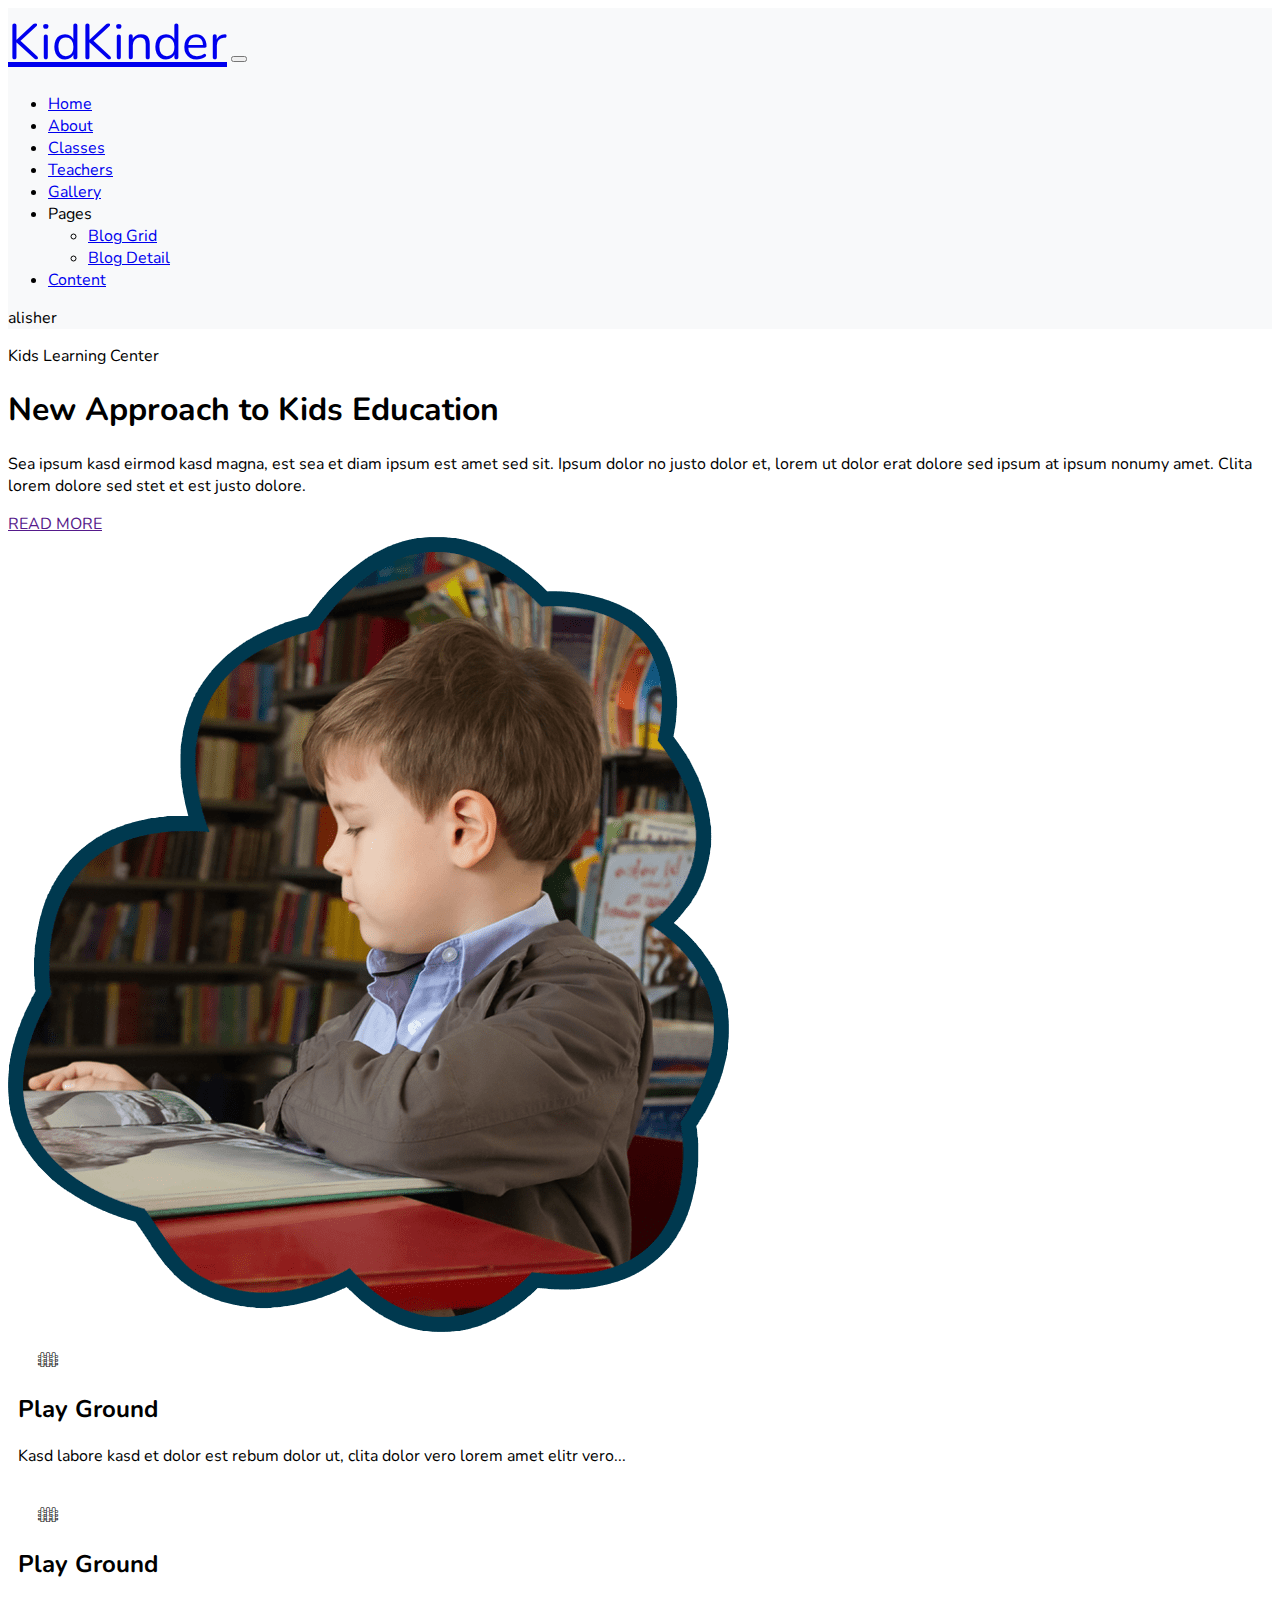
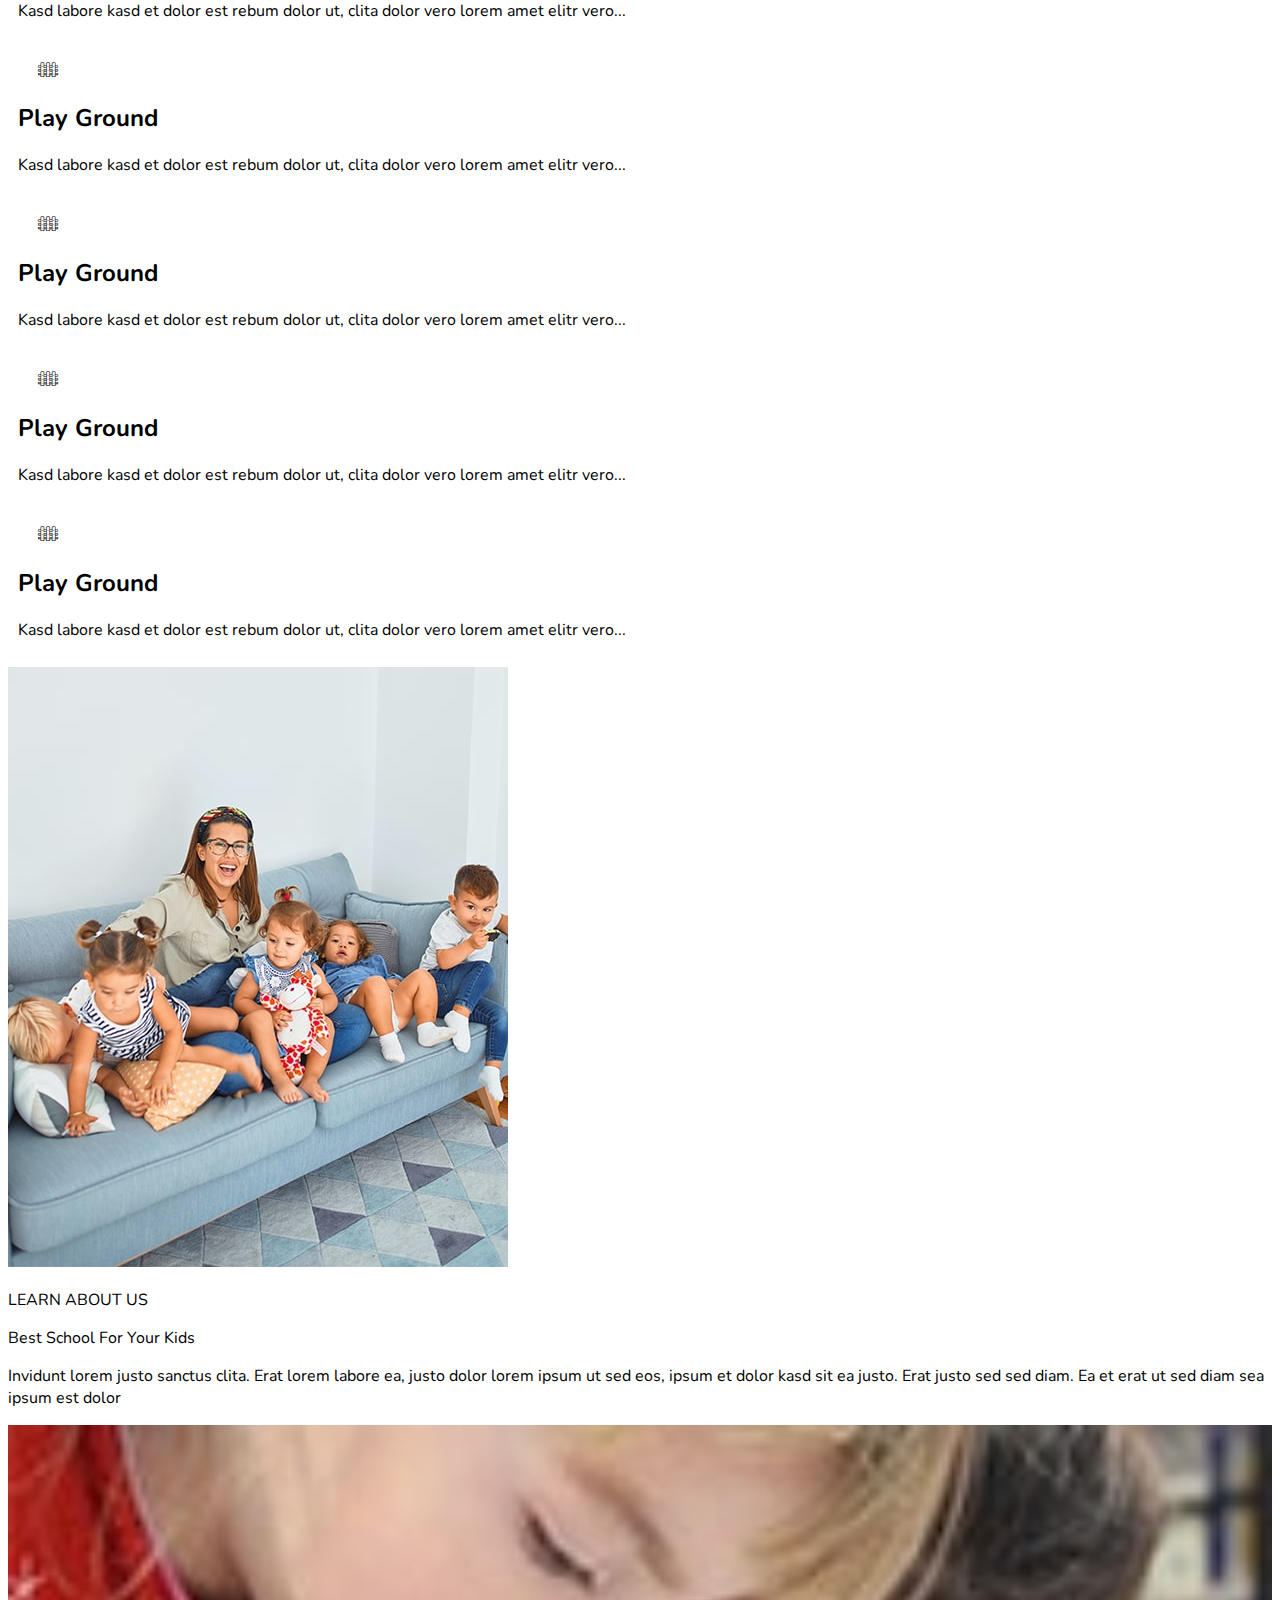
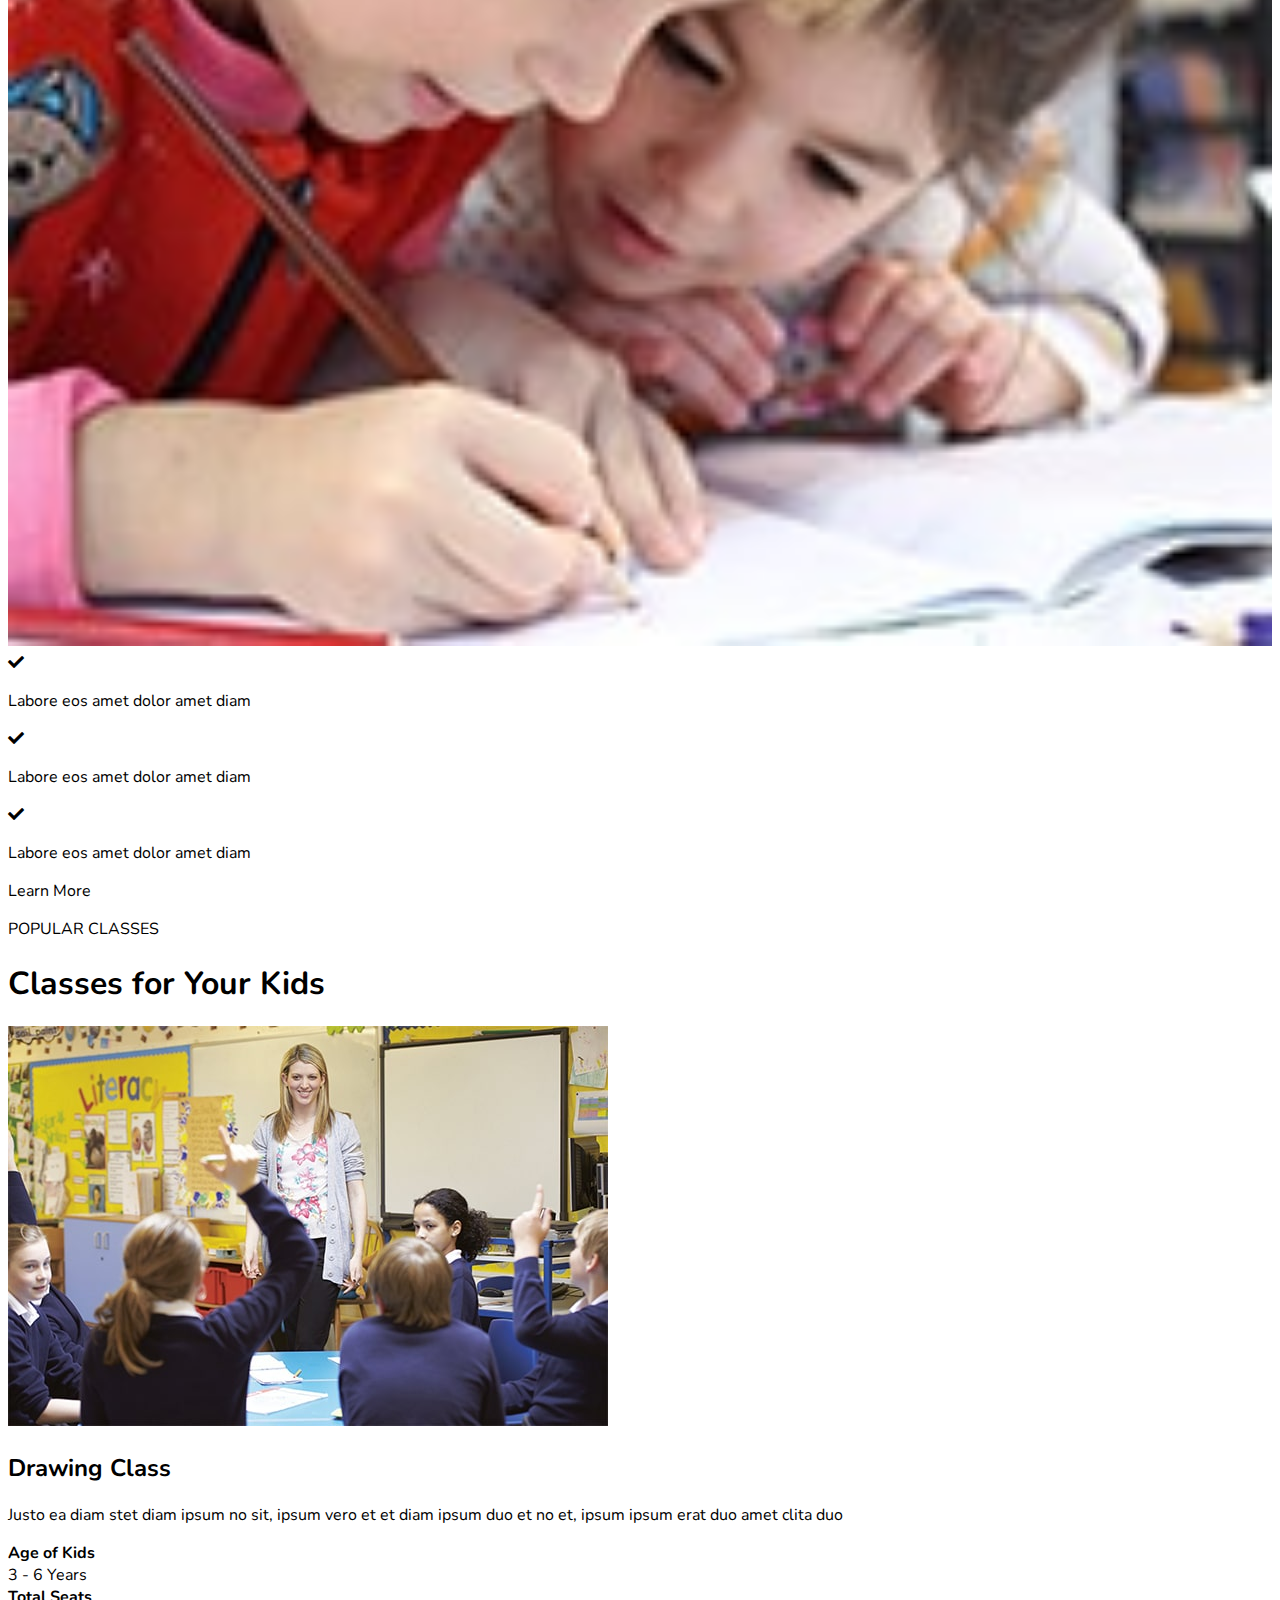
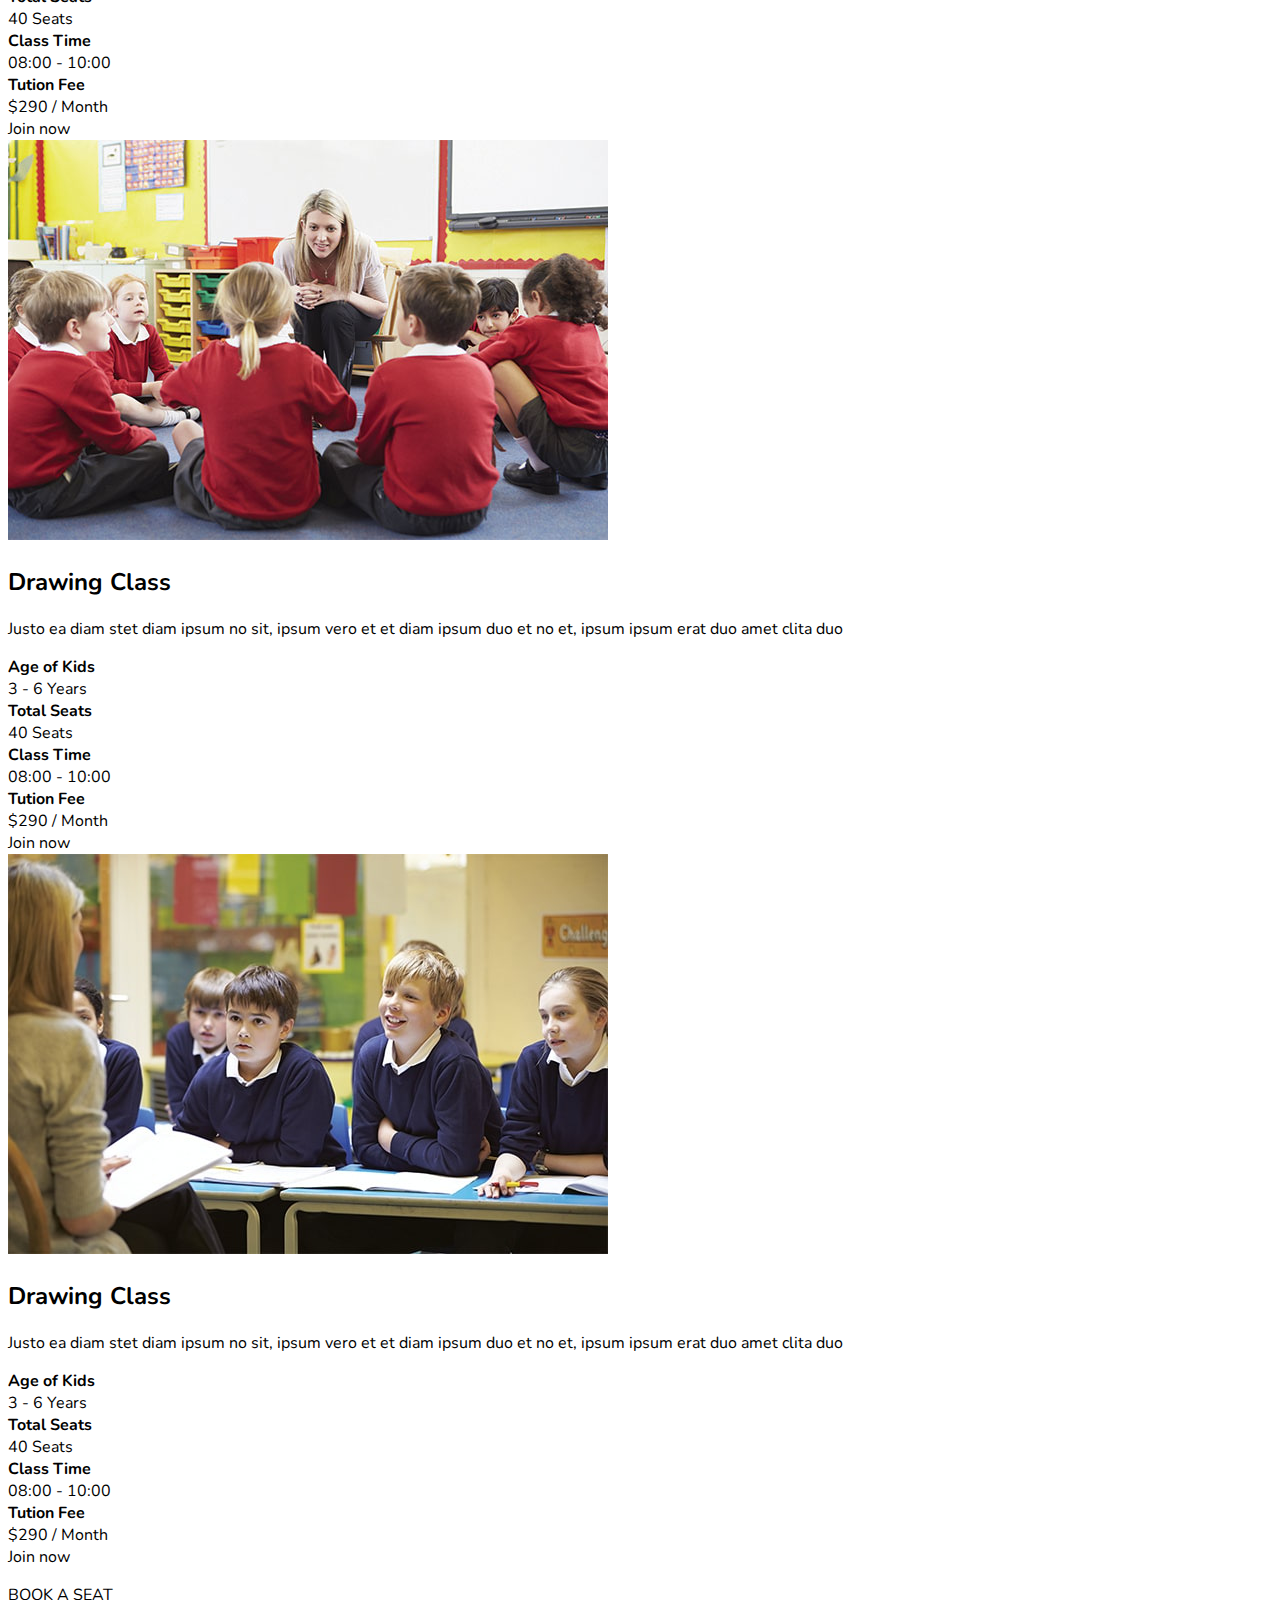
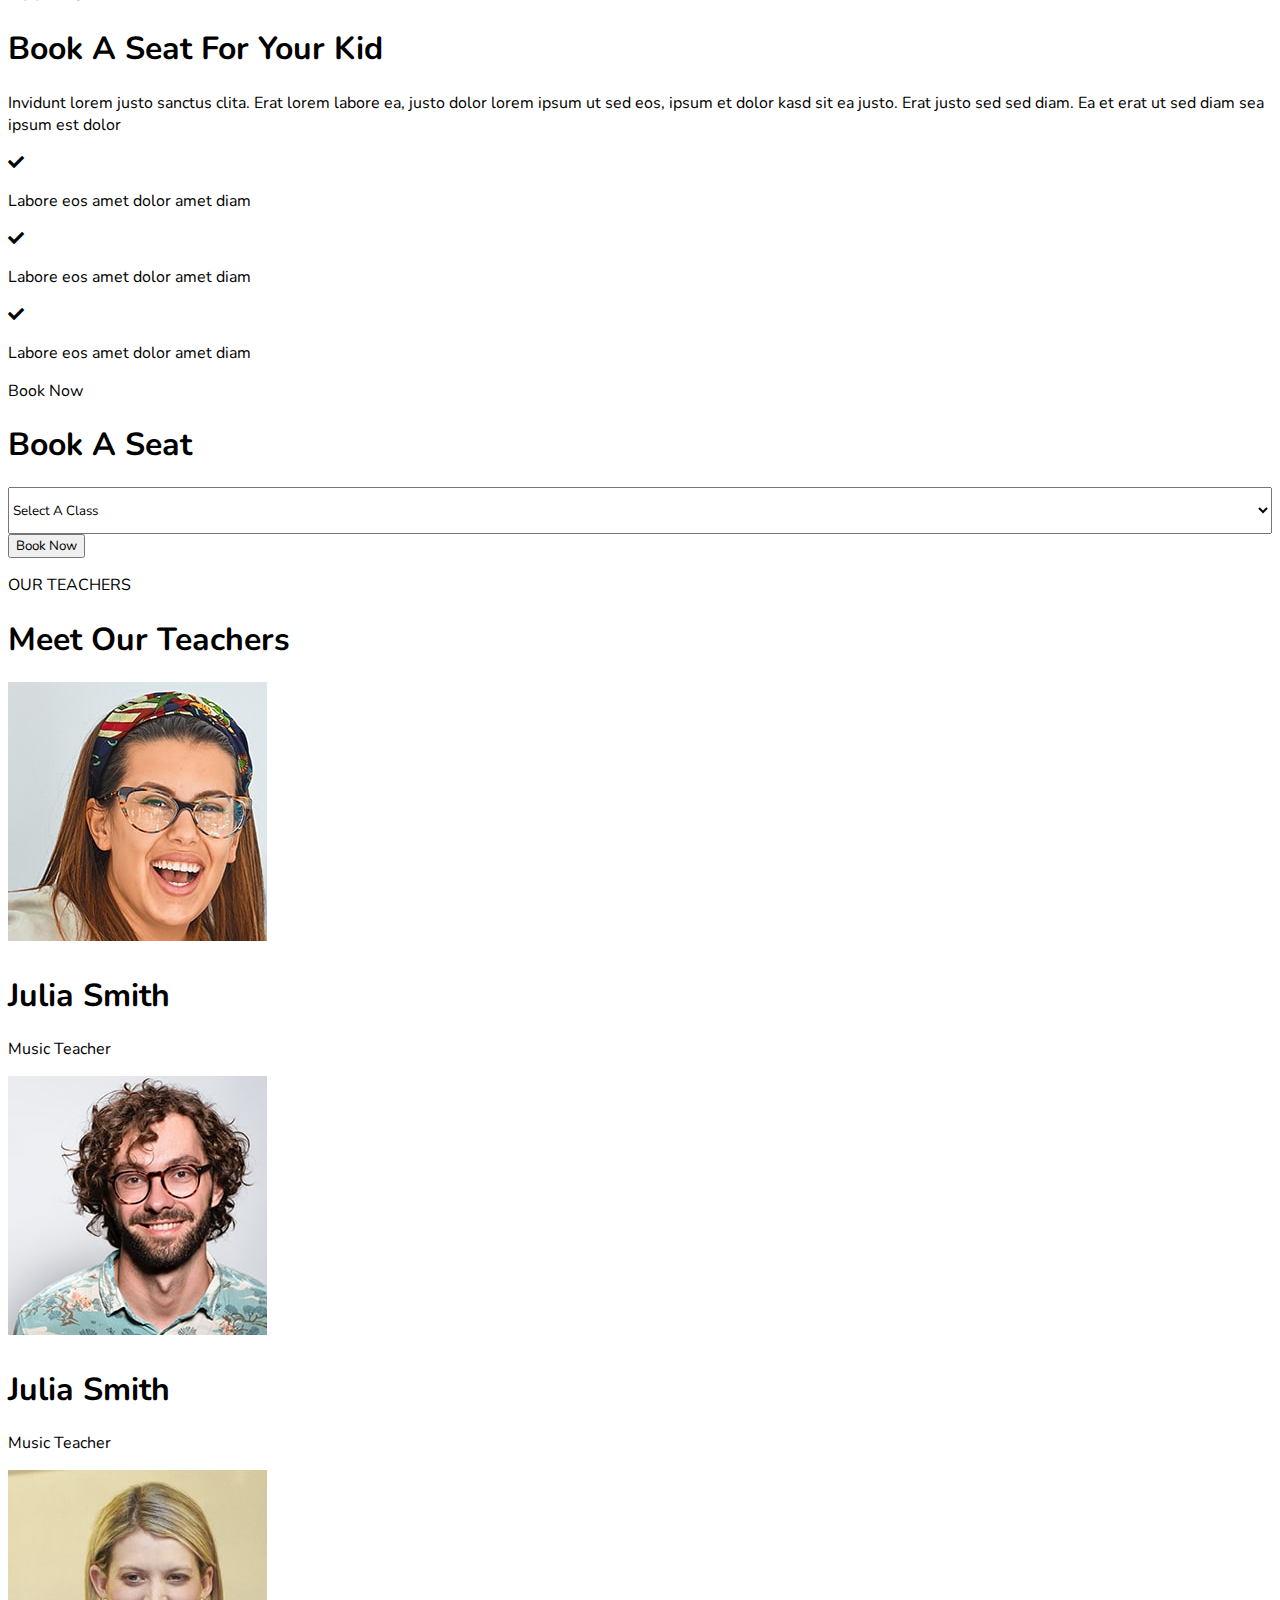
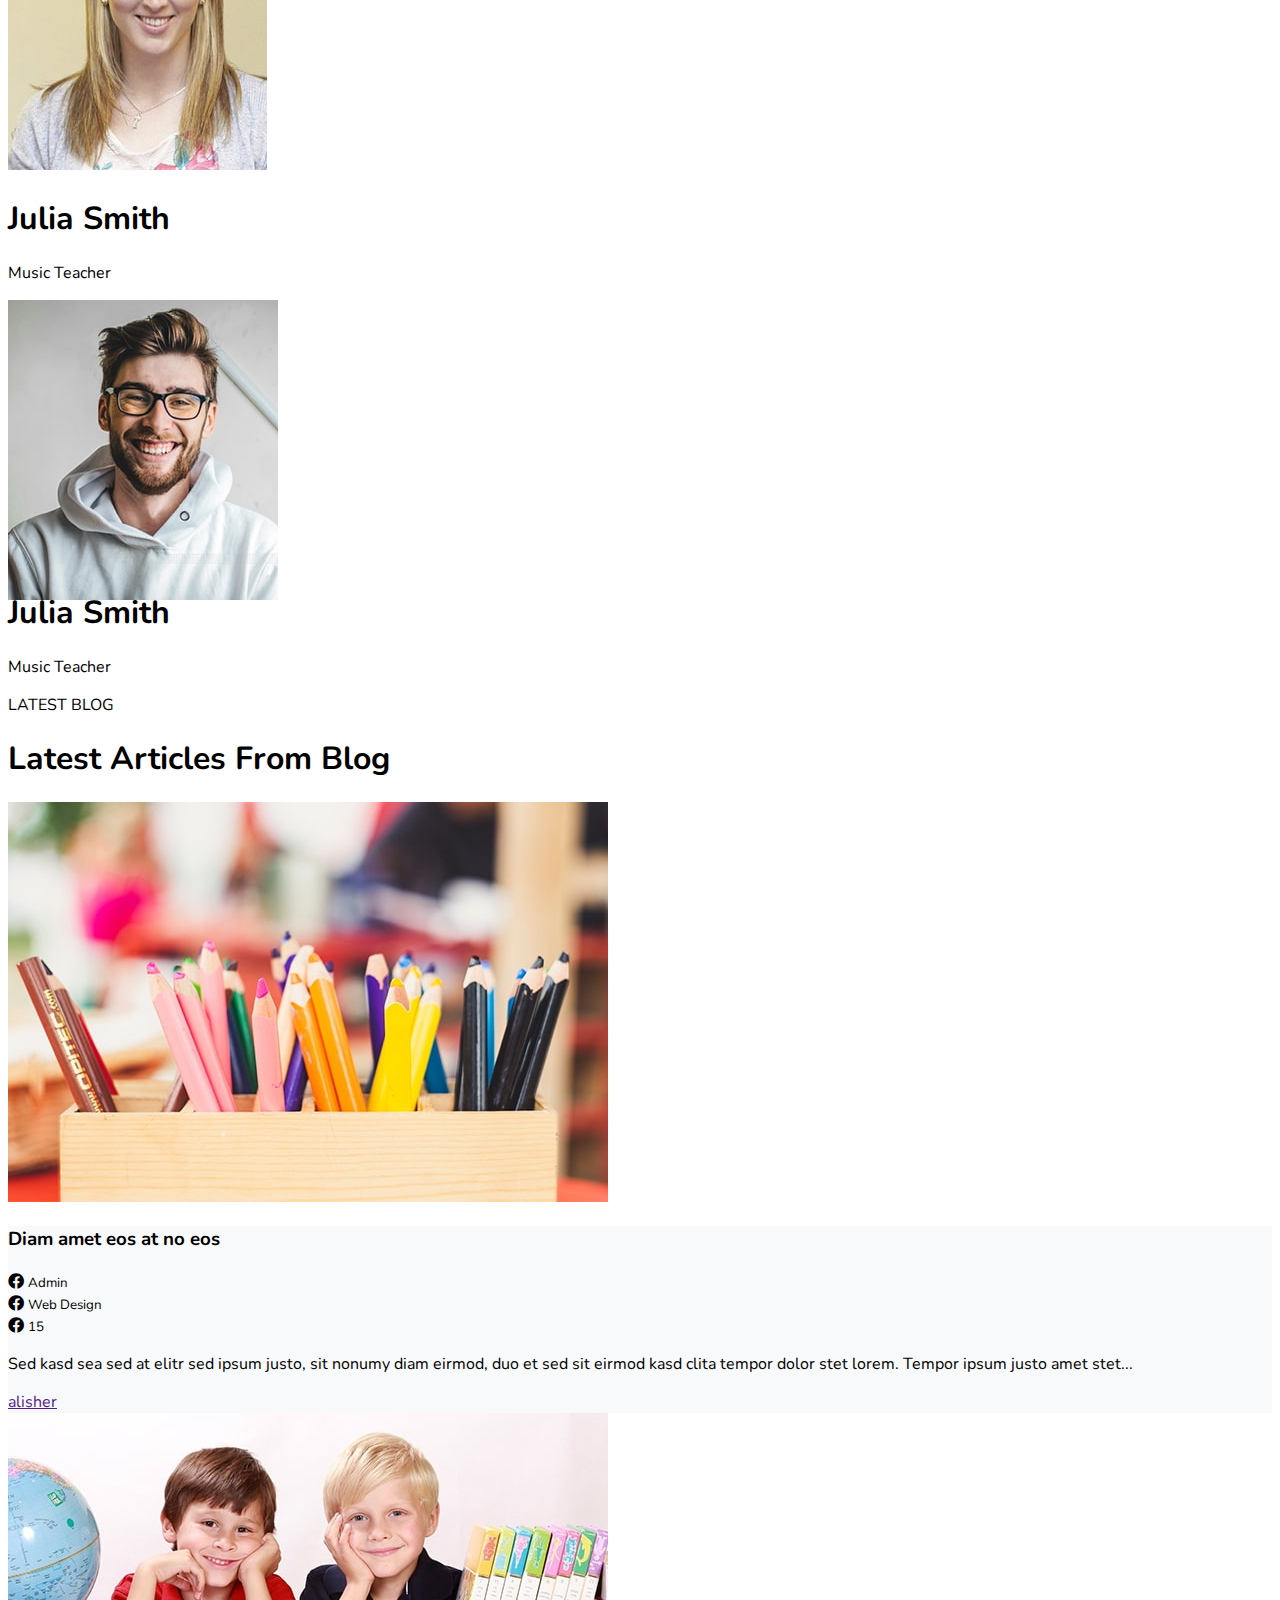
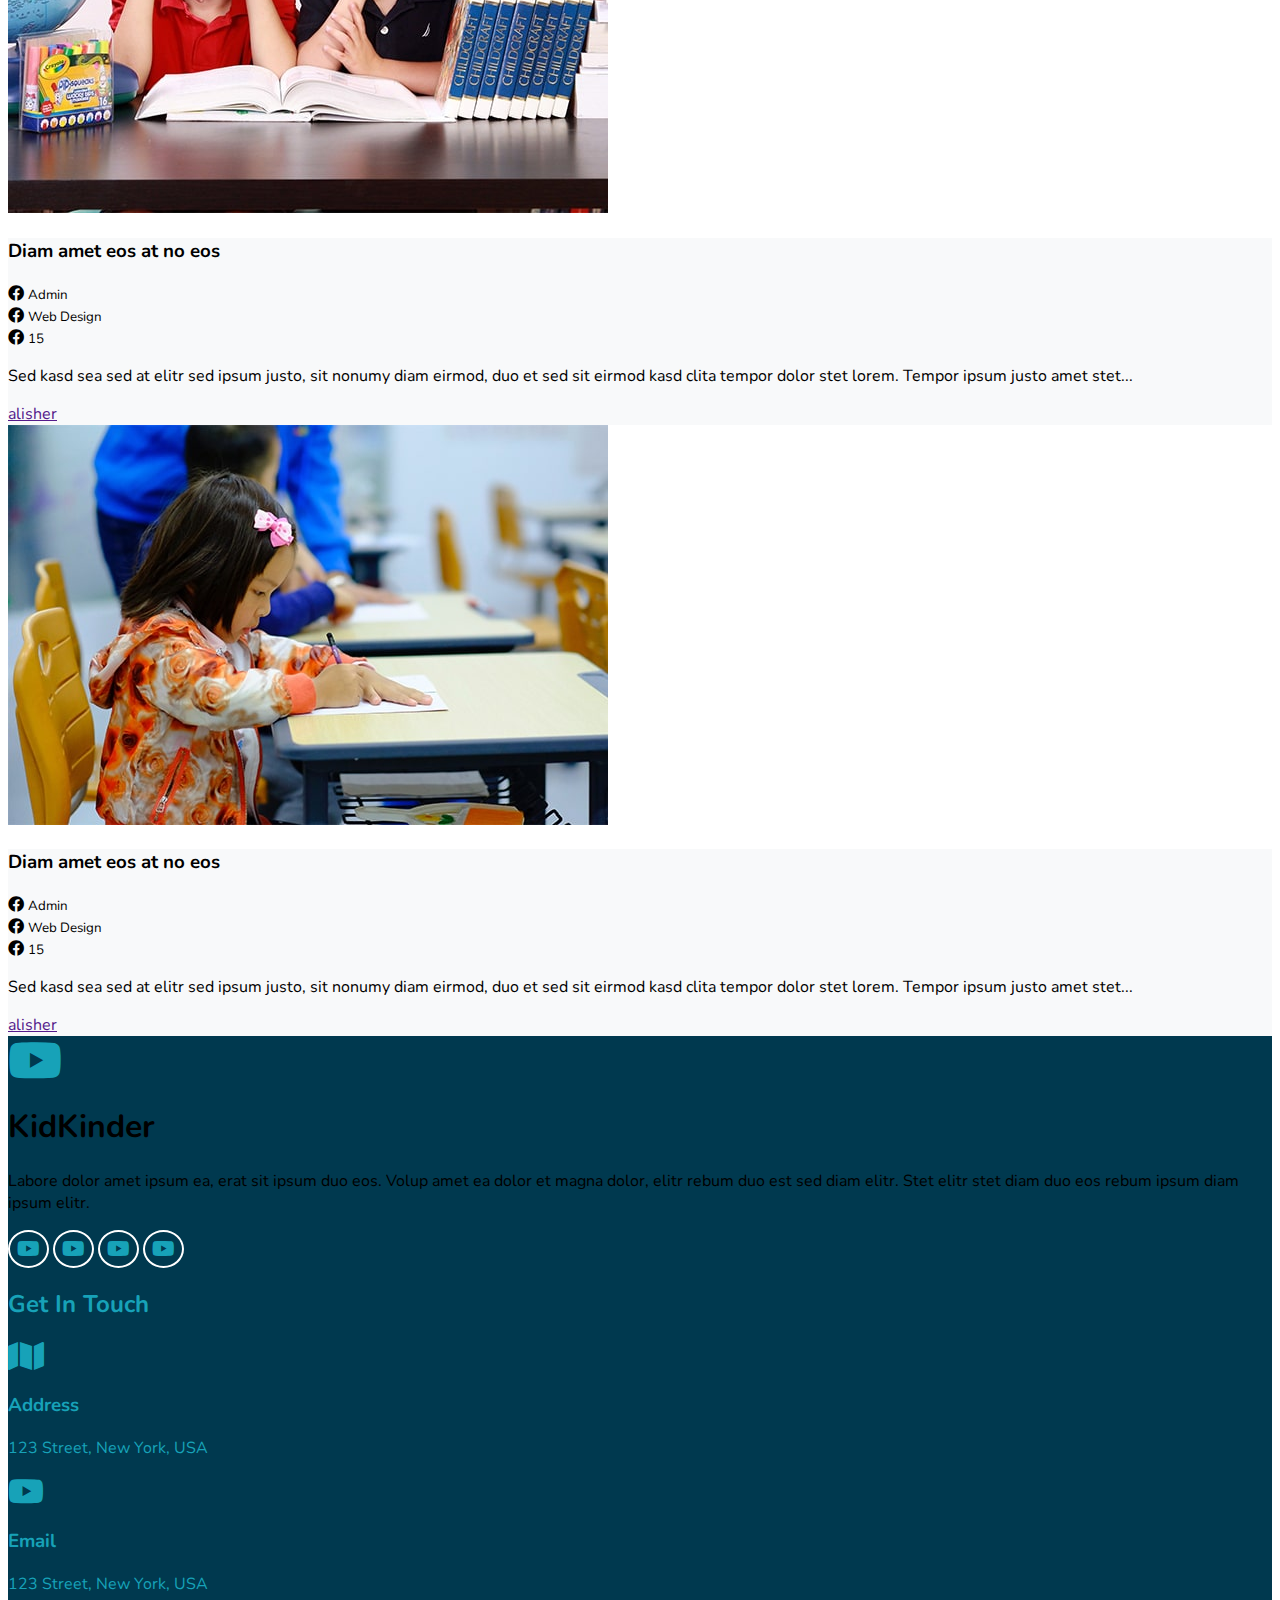
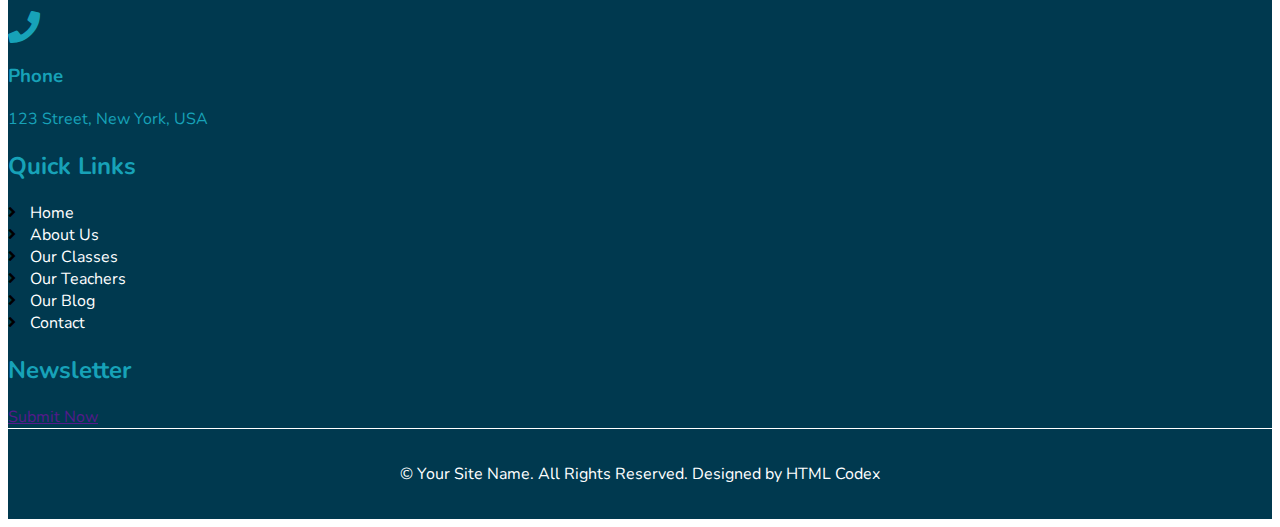
<file: index.html>
<!DOCTYPE html>
<html lang="en">
<head>
    <meta charset="UTF-8">
    <meta http-equiv="X-UA-Compatible" content="IE=edge">
    <meta name="viewport" content="width=device-width, initial-scale=1.0">
    <title>Document</title>
      <link href="https://cdn.jsdelivr.net/npm/bootstrap@5.1.3/dist/css/bootstrap.min.css" rel="stylesheet" integrity="sha384-1BmE4kWBq78iYhFldvKuhfTAU6auU8tT94WrHftjDbrCEXSU1oBoqyl2QvZ6jIW3" crossorigin="anonymous">

      <link href="https://cdnjs.cloudflare.com/ajax/libs/font-awesome/5.10.0/css/all.min.css" rel="stylesheet">
      <link rel="preconnect" href="https://fonts.googleapis.com">
            <link href="https://fonts.googleapis.com/css2?family=Nunito:wght@300&display=swap" rel="stylesheet">
      <link rel="preconnect" href="https://fonts.gstatic.com">
      <link href="lib/flaticon/font/flaticon.css" rel="stylesheet">
  <link rel="stylesheet" href="./css/style.css">
  <link rel="stylesheet" href="./css/responsiv.css">
</head>
<body>
  
  <div class="container-fluid bg-light a position-relative shadow" id="alisher">
    <nav class="navbar navbar-expand-lg bg-light navbar-light py-3 py-lg-0 px-0 px-lg-5">
  
     
       <a class="navbar-brand  fw-bold  text-secondary" style="font-size: 50px;"  href="#">KidKinder</a>
     <button class="navbar-toggler" type="button" data-bs-toggle="collapse" data-bs-target="#navbarNav" aria-controls="navbarNav" aria-expanded="false"  aria-label="Toggle Navbar" >
       <span class="navbar-toggler-icon"></span>
     </button>

     <div class="collapse navbar-collapse " id="navbarNav">
       <ul class="navbar-nav  fw-bold mx-auto text-dark">
         
           <li class="nav-item px-4">
             <a class="nav-link  text-dark" href="index.html">Home</a>
           </li>
           <li class="nav-item px-4">
            <a class="nav-link text-dark" href="./Components/about.html">About</a>
          </li>
          <li class="nav-item px-4">
            <a class="nav-link text-dark" href="./Components/classes.html">Classes</a>
          </li>
          <li class="nav-item px-4">
            <a class="nav-link text-dark" href="./Components/teachers.html">Teachers</a>
          </li>
          <li class="nav-item px-4">
            <a class="nav-link text-dark" href="./Components/gallery.html">Gallery</a>
          </li>
          <li class="nav-item px-4">
          
            <div class="dropdown">
              <a class="nav-link dropdown-toggle" type="button" id="dropdownMenuButton1" data-bs-toggle="dropdown" aria-expanded="false">
                Pages
              </a>
              <ul class="dropdown-menu" aria-labelledby="dropdownMenuButton1">
                <li><a class="dropdown-item" href="./Components/blog-grid.html"> Blog Grid </a></li>
                <li><a class="dropdown-item" href="./Components/blog-detail.html">Blog Detail </a></li>
               
              </ul>
            </div>
        
          </li>
          <li class="nav-item px-4">
            <a class="nav-link text-dark" href="./Components/content.html">Content</a>
          </li>
          


       </ul>
       <div class="btn btn-b btn-dark px-5 py-2">alisher</div>
     </div>
     
  
</nav>
 </div>

 <div class="container-fluid bg-info   vh-200 ">
   <div class=" py-3 py-lg-0 px-0 px-lg-5">
   <div class="row bg-info ">
     <div class="col-sm-12 col-lg-6 header-middil align-self-center">
       <p class="fs-2 fw-bold">Kids Learning Center</p>
      <h1 class=" display-2 fw-bold text-dark">New Approach to Kids Education</h1>
   
       <p class="fs-5">Sea ipsum kasd eirmod kasd magna, est sea et diam ipsum est amet sed sit. Ipsum dolor no justo dolor et, lorem ut dolor erat dolore sed ipsum at ipsum nonumy amet. Clita lorem dolore sed stet et est justo dolore.</p>


      <a class="btn  btn-success btn-bt px-5 py-3 mt-4 btn-opacity-25 text-light fw-bold" href="">READ MORE</a>
     </div>
     <div class="col-sm-12 col-lg-6 ">
       <img src="./img/header.png" class="img-fluid mt-5  " alt="">
     </div>
   </div>

 </div>
</div>
      <div class="container-fluid">
         <div class="w-75 m-auto mt-5"> 
          <div class="row">
            <div class="col-sm-12 col-md-6 col-lg-4 pb-1 ">
              <div class="d-flex bg-light shadow-sm border-top rounded mb-4" style="padding: 10px;"">
              <div class=""><i class="flaticon-050-fence   fw-normal text-primary pe-4 " ></i></div>
               <div class="">
                 <h2 class="fw-bold">Play Ground</h2>
                 <p class="fs-5">Kasd labore kasd et dolor est rebum dolor ut, clita dolor vero lorem amet elitr vero...</p>
               </div>
            </div>
              
            </div>
            <div class="col-sm-12 col-md-6 col-lg-4 pb-1 ">
              <div class="d-flex bg-light shadow-sm border-top rounded mb-4" style="padding: 10px;"">
              <div class=""><i class="flaticon-050-fence   fw-normal text-primary pe-4 " ></i></div>
               <div class="">
                 <h2 class="fw-bold">Play Ground</h2>
                 <p class="fs-5">Kasd labore kasd et dolor est rebum dolor ut, clita dolor vero lorem amet elitr vero...</p>
               </div>
            </div>
              
            </div>
            <div class="col-sm-12 col-md-6 col-lg-4 pb-1 ">
              <div class="d-flex bg-light shadow-sm border-top rounded mb-4" style="padding: 10px;"">
              <div class=""><i class="flaticon-050-fence   fw-normal text-primary pe-4 " ></i></div>
               <div class="">
                 <h2 class="fw-bold">Play Ground</h2>
                 <p class="fs-5">Kasd labore kasd et dolor est rebum dolor ut, clita dolor vero lorem amet elitr vero...</p>
               </div>
            </div>
              
            </div>
            <div class="col-sm-12 col-md-6 col-lg-4 pb-1 ">
              <div class="d-flex bg-light shadow-sm border-top rounded mb-4" style="padding: 10px;"">
              <div class=""><i class="flaticon-050-fence   fw-normal text-primary pe-4 " ></i></div>
               <div class="">
                 <h2 class="fw-bold">Play Ground</h2>
                 <p class="fs-5">Kasd labore kasd et dolor est rebum dolor ut, clita dolor vero lorem amet elitr vero...</p>
               </div>
            </div>
              
            </div>
            <div class="col-sm-12 col-md-6 col-lg-4 pb-1 ">
              <div class="d-flex bg-light shadow-sm border-top rounded mb-4" style="padding: 10px;"">
              <div class=""><i class="flaticon-050-fence   fw-normal text-primary pe-4 " ></i></div>
               <div class="">
                 <h2 class="fw-bold">Play Ground</h2>
                 <p class="fs-5">Kasd labore kasd et dolor est rebum dolor ut, clita dolor vero lorem amet elitr vero...</p>
               </div>
            </div>
              
            </div>
            <div class="col-sm-12 col-md-6 col-lg-4 pb-1 ">
              <div class="d-flex bg-light shadow-sm border-top rounded mb-4" style="padding: 10px;"">
              <div class=""><i class="flaticon-050-fence   fw-normal text-primary pe-4 " ></i></div>
               <div class="">
                 <h2 class="fw-bold">Play Ground</h2>
                 <p class="fs-5">Kasd labore kasd et dolor est rebum dolor ut, clita dolor vero lorem amet elitr vero...</p>
               </div>
            </div>
              
            </div>
            
            

          </div>
       </div>
      </div>
       <div class="container-fluid">
         <div class="w-75 m-auto">
                 <div class="row align-items-center">
                   <div class="col-sm-12 col-lg-5 py-5" >
                            <img src="./img/about-1.jpg" class="img-fluid rounded" alt="">
                   </div>
                   <div class="col-sm-12 col-lg-7">
                       <div class="row"> 
                            <p class="fs-5 mb-2 ">LEARN ABOUT US</p>
                            <p class="display-5 my-2 fw-bold">Best School For Your Kids</p>
                            <p class="fs-5">Invidunt lorem justo sanctus clita. Erat lorem labore ea, justo dolor lorem ipsum ut sed eos, ipsum et dolor kasd sit ea justo. Erat justo sed sed diam. Ea et erat ut sed diam sea ipsum est dolor</p>
                        <div class="mt-5">
                             <div class="row">
                               <div class="col-sm-12 col-md-6 col-lg-4">
                                 <img src="./img/about-2.jpg" class="img-fluid rounded" style="width: 100%;" alt="">
                               </div>
                               <div class="col-sm-12 col-md-6  col-lg-8">
                                 <div class="fs-5 d-flex align-items-center border-bottom border-top py-1 "> <i class="fa fa-check text-primary "></i><p class="m-0 px-4">Labore eos amet dolor amet diam </p></div>
                                 <div class="fs-5 d-flex align-items-center border-bottom py-1 "> <i class="fa fa-check text-primary "></i><p class="m-0 px-4">Labore eos amet dolor amet diam </p></div>
                                 <div class="fs-5 d-flex align-items-center border-bottom py-1"> <i class="fa fa-check text-primary "></i><p class="m-0 px-4">Labore eos amet dolor amet diam </p></div>
                               
                               </div>

                             </div>
                            </div>
                       </div>
                       <div class="btn btn-bt btn-primary mt-5">Learn More</div>
                  </div>
                 </div>
         </div>

       </div>
       <div class="container-fluid">
         <div class="w-75 m-auto">

          <div class="text-center mb-5">
            <p>POPULAR CLASSES</p>
            <h1>Classes for Your Kids</h1>
          </div>
           <div class="row">
             <div class="col-sm-12 col-lg-4 text-center">
               <div class="card border-0 bg-light shadow-sm pb-2">
               <img src="./img/class-1.jpg " class="img-fluid" alt="">
               <h2 class="mt-2  ">Drawing Class</h2 >
               <p class="   fs-5">Justo ea diam stet diam ipsum no sit, ipsum vero et et diam ipsum duo et no et, ipsum ipsum erat duo amet clita duo</p>
               
               <div class="card-footer bg-transparent mt-2 py-4 px-5">
                <div class="row border-bottom">
                    <div class="col-6 py-1 text-right border-right"><strong>Age of Kids</strong></div>
                    <div class="col-6 py-1">3 - 6 Years</div>
                </div>
                <div class="row border-bottom">
                    <div class="col-6 py-1 text-right border-"><strong>Total Seats</strong></div>
                    <div class="col-6 py-1">40 Seats</div>
                </div>
                <div class="row border-bottom">
                    <div class="col-6 py-1 text-right border-right"><strong>Class Time</strong></div>
                    <div class="col-6 py-1">08:00 - 10:00</div>
                </div>
                <div class="row">
                    <div class="col-6 py-1 text-right border-right"><strong>Tution Fee</strong></div>
                    <div class="col-6 py-1">$290 / Month</div>
                </div>
                <div class="btn  btn-primary text-center mt-4 ">Join now</div>
            </div>
        </div>
     </div>
             <div class="col-sm-12 col-lg-4 text-center">
              <div class="card border-0 bg-light shadow-sm pb-2">
                <img src="./img/class-2.jpg " class="img-fluid" alt="">
                <h2 class="mt-2  ">Drawing Class</h2 >
                <p class="   fs-5">Justo ea diam stet diam ipsum no sit, ipsum vero et et diam ipsum duo et no et, ipsum ipsum erat duo amet clita duo</p>
                
                <div class="card-footer bg-transparent mt-2 py-4 px-5">
                 <div class="row border-bottom ">
                     <div class="col-6 py-1 text-right border-right"><strong>Age of Kids</strong></div>
                     <div class="col-6 py-1">3 - 6 Years</div>
                 </div>
                 <div class="row border-bottom">
                     <div class="col-6 py-1 text-right border-right"><strong>Total Seats</strong></div>
                     <div class="col-6 py-1">40 Seats</div>
                 </div>
                 <div class="row border-bottom">
                     <div class="col-6 py-1 text-right border-right"><strong>Class Time</strong></div>
                     <div class="col-6 py-1">08:00 - 10:00</div>
                 </div>
                 <div class="row">
                     <div class="col-6 py-1 text-right border-right"><strong>Tution Fee</strong></div>
                     <div class="col-6 py-1">$290 / Month</div>
                 </div>
                 <div class="btn btn-primary text-center mt-4 ">Join now</div>
             </div>
         </div>
             </div>
             <div class="col-sm-12 col-lg-4 text-center">
              <div class="card border-0 bg-light shadow-sm pb-2">
                <img src="./img/class-3.jpg " class="img-fluid" alt="">
                <h2 class="mt-2  ">Drawing Class</h2 >
                <p class="   fs-5">Justo ea diam stet diam ipsum no sit, ipsum vero et et diam ipsum duo et no et, ipsum ipsum erat duo amet clita duo</p>
                
                <div class="card-footer bg-transparent mt-2 py-4 px-5">
                 <div class="row border-bottom">
                     <div class="col-6 py-1 text-right border-right"><strong>Age of Kids</strong></div>
                     <div class="col-6 py-1">3 - 6 Years</div>
                 </div>
                 <div class="row border-bottom">
                     <div class="col-6 py-1 text-right border-"><strong>Total Seats</strong></div>
                     <div class="col-6 py-1">40 Seats</div>
                 </div>
                 <div class="row border-bottom">
                     <div class="col-6 py-1 text-right border-right"><strong>Class Time</strong></div>
                     <div class="col-6 py-1">08:00 - 10:00</div>
                 </div>
                 <div class="row">
                     <div class="col-6 py-1 text-right border-right"><strong>Tution Fee</strong></div>
                     <div class="col-6 py-1">$290 / Month</div>
                 </div>
                 <div class="btn btn-primary text-center mt-4 ">Join now</div>
             </div>
         </div>
             </div>
           </div>
         </div>
       </div>

       <div class="container-fluid">
         <div class="w-75 m-auto mt-5">
           <div class="row">
              <div class="col-sm-12 col-lg-7 ">
                <div>
                    <p class="fs-5">BOOK A SEAT</p>
                    <h1>Book A Seat For Your Kid</h1>
                    <p class="fs-5">Invidunt lorem justo sanctus clita. Erat lorem labore ea, justo dolor lorem ipsum ut sed eos, ipsum et dolor kasd sit ea justo. Erat justo sed sed diam. Ea et erat ut sed diam sea ipsum est dolor</p>
                    <div class=" mt-3">
                      <div class="fs-5 d-flex align-items-center  py-2 "> <i class="fa fa-check text-primary "></i><p class="m-0 px-4">Labore eos amet dolor amet diam </p></div>
                      <div class="fs-5 d-flex align-items-center  py-2 "> <i class="fa fa-check text-primary "></i><p class="m-0 px-4">Labore eos amet dolor amet diam </p></div>
                      <div class="fs-5 d-flex align-items-center  py-2"> <i class="fa fa-check text-primary "></i><p class="m-0 px-4">Labore eos amet dolor amet diam </p></div>
                    
                    </div>
                    <div class="btn btn-primary mt-5"> Book Now</div>
                  </div>
              </div>
              <div class="col-sm-12 col-lg-5 ">
                
                <div class="card border-0 ">
                  <div class="card-header bg-secondary text-center p-4">
                      <h1 class="text-white m-0">Book A Seat</h1>
                  </div>
                  <div class="card-body rounded-bottom bg-primary p-5">
                      <form>
                          <div class="form-group">
                              <input type="text" class="form-control border-0 p-3" placeholder="Your Name" required="required" />
                          </div>
                          <div class="form-group pt-3">
                              <input type="email" class="form-control border-0 p-3" placeholder="Your Email" required="required" />
                          </div>
                          <div class="form-group pt-3">
                              <select class="custom-select  border-0   px-4" style="  width: 100%; height: 47px;">
                                  <option selected>Select A Class</option>
                                  <option value="1">Class 1</option>
                                  <option value="2">Class 1</option>
                                  <option value="3">Class 1</option>
                              </select>
                          </div>
                          <div class="pt-4">
                              <button class="btn btn-secondary btn-block border-0 py-3  px-5" type="submit">Book Now</button>
                          </div>
                      </form>
                  </div>
              </div>
              </div>
         </div>
        </div>
      </div>

      <div class="container-fliud mt-5 pt-5">
        <div class="w-75 m-auto">
          
            <div class=" text-center ">
             
              <div><p class="fs-5">OUR TEACHERS</p></div>
                   <h1>Meet Our Teachers</h1>
            </div>
           
          <div class="row mt-5">
          <div class="col-sm-12 col-md-6 col-lg-3 text-center">
            <div class="  d-flex align-items-center flex-column" >
              <div class="overflow-hidden    rounded-circle"  style="width: 270px ; height: 270px;">
              <div class="position-relative card-own rounded-circle" style=" width: 96%; height: 96%;">
              <img src="./img/team-1.jpg " class="img-fluid rounded-circle overflow-hidden" alt="..." >
              <div class="position-absolute top-50 start-50 translate-middle icons-i">
                <a class="  " href="#"><i class="fab fa-twitter "></i></a>
                <a  class="  " href="#"><i class="fab fa-facebook   "></i></a>
                <a  class="  " href="#"><i class="fab fa-linkedin "></i></a>
              </div>
            </div>
            </div>
              <div class="card-body">
              <h1>Julia Smith</h1>
              <p>Music Teacher</p>
              </div>
            </div>
          </div>
         
          <div class="col-sm-12 col-md-6 col-lg-3 text-center">
            <div class="  d-flex align-items-center flex-column" >
              <div class="overflow-hidden    rounded-circle"  style="width: 270px ; height: 270px;">
              <div class="position-relative card-own rounded-circle" style=" width: 96%; height: 96%;">
              <img src="./img/team-2.jpg " class="img-fluid rounded-circle overflow-hidden" alt="..." >
              <div class="position-absolute top-50 start-50 translate-middle icons-i">
                <a class="  " href="#"><i class="fab fa-twitter "></i></a>
                <a  class="  " href="#"><i class="fab fa-facebook   "></i></a>
                <a  class="  " href="#"><i class="fab fa-linkedin "></i></a>
              </div>
            </div>
            </div>
              <div class="card-body">
              <h1>Julia Smith</h1>
              <p>Music Teacher</p>
              </div>
            </div>
          </div>
          <div class="col-sm-12 col-md-6 col-lg-3 text-center">
            <div class="  d-flex align-items-center flex-column" >
              <div class="overflow-hidden    rounded-circle"  style="width: 270px ; height:270 px;">
              <div class="position-relative card-own rounded-circle" style=" width: 96%; height: 96%;">
              <img src="./img/team-3.jpg " class="img-fluid rounded-circle overflow-hidden" alt="..." >
              <div class="position-absolute top-50 start-50 translate-middle icons-i">
                <a class="  " href="#"><i class="fab fa-twitter "></i></a>
                <a  class="  " href="#"><i class="fab fa-facebook   "></i></a>
                <a  class="  " href="#"><i class="fab fa-linkedin "></i></a>
              </div>
            </div>
            </div>
              <div class="card-body">
              <h1>Julia Smith</h1>
              <p>Music Teacher</p>
              </div>
            </div>
          </div>
          <div class="col-sm-12 col-md-6 col-lg-3 text-center">
            <div class="  d-flex align-items-center flex-column" >
              <div class="overflow-hidden    rounded-circle"  style="width: 270px ; height: 270px;">
              <div class="position-relative card-own rounded-circle">
              <img src="./img/team-4.jpg " class="img-fluid rounded-circle overflow-hidden" alt="..." >
              <div class="position-absolute top-50 start-50 translate-middle icons-i">
                <a class="  " href="#"><i class="fab fa-twitter "></i></a>
                <a  class="  " href="#"><i class="fab fa-facebook   "></i></a>
                <a  class="  " href="#"><i class="fab fa-linkedin "></i></a>
              </div>
            </div>
            </div>
              <div class="card-body">
              <h1>Julia Smith</h1>
              <p>Music Teacher</p>
              </div>
            </div>
          </div>
          </div>
      </div>

      </div>
      <div class="container-fluid ">
        <div class="w-75 m-auto">
          <div class="text-center my-5">
            <p class="fs-5">LATEST BLOG</p>
            <h1>Latest Articles From Blog</h1>
          </div>
          <div class="row">
            <div class="col-sm-12 col-lg-4 text-center">
              <img src="./img/blog-1.jpg" class="img-fluid rounded-top" alt="">
              <div class="card border-0 mt-2 info">
                <div class="mt-3">
                  <h3>Diam amet eos at no eos</h3>
                </div>
                <div class="d-flex justify-content-center my-3">
                <div class=" d-flex icon-a  justify-content-center">
                <div class="icon w-100  d-flex justify-content-between">
                  <div class="d-flex ">
                    <i class="fab me-1 fa-facebook"></i>
                    <small>Admin</small>
                  </div>
                  <div class="d-flex ">
                    <i class="fab me-1 fa-facebook"></i>
                    <small>Web Design</small>
                  </div>
                  <div class="d-flex ">
                    <i class="fab me-1 fa-facebook "></i>
                    <small>15</small>
                  </div>
                </div>
              </div>
            </div>
            <div>
            <p class="fs-5">Sed kasd sea sed at elitr sed ipsum justo, sit nonumy diam eirmod, duo et sed sit eirmod kasd clita tempor dolor stet lorem. Tempor ipsum justo amet stet...</p>
              <div class="mt-3 pb-4">

                <a class="btn btn-primary px-5 rounded-pill py-2"  href="">alisher</a>
              </div>
          </div>
        </div>
           
      </div>
            <div class="col-sm-12 col-lg-4 text-center">
              <img src="./img/blog-2.jpg" class="img-fluid rounded-top" alt="">
              <div class="card border-0 mt-2 info">
                <div class="mt-3">
                  <h3>Diam amet eos at no eos</h3>
                </div>
                <div class="d-flex justify-content-center my-3">
                <div class=" d-flex icon-a  justify-content-center">
                <div class="icon w-100  d-flex justify-content-between">
                  <div class="d-flex ">
                    <i class="fab me-1 fa-facebook"></i>
                    <small>Admin</small>
                  </div>
                  <div class="d-flex ">
                    <i class="fab me-1 fa-facebook"></i>
                    <small>Web Design</small>
                  </div>
                  <div class="d-flex ">
                    <i class="fab me-1 fa-facebook "></i>
                    <small>15</small>
                  </div>
                </div>
              </div>
            </div>
            <div>
            <p class="fs-5">Sed kasd sea sed at elitr sed ipsum justo, sit nonumy diam eirmod, duo et sed sit eirmod kasd clita tempor dolor stet lorem. Tempor ipsum justo amet stet...</p>
              <div class="mt-3 pb-4">

                <a class="btn btn-primary px-5 rounded-pill py-2"  href="">alisher</a>
              </div>
          </div>
        </div>
            </div>
            <div class="col-sm-12 col-lg-4 text-center">
              <img src="./img/blog-3.jpg" class="img-fluid rounded-top" alt="">
              <div class="card border-0 mt-2 info">
                <div class="mt-3">
                  <h3>Diam amet eos at no eos</h3>
                </div>
                <div class="d-flex justify-content-center my-3">
                <div class=" d-flex icon-a  justify-content-center">
                <div class="icon w-100  d-flex justify-content-between">
                  <div class="d-flex ">
                    <i class="fab me-1 fa-facebook"></i>
                    <small>Admin</small>
                  </div>
                  <div class="d-flex ">
                    <i class="fab me-1 fa-facebook"></i>
                    <small>Web Design</small>
                  </div>
                  <div class="d-flex ">
                    <i class="fab me-1 fa-facebook "></i>
                    <small>15</small>
                  </div>
                </div>
              </div>
            </div>
            <div>
            <p class="fs-5">Sed kasd sea sed at elitr sed ipsum justo, sit nonumy diam eirmod, duo et sed sit eirmod kasd clita tempor dolor stet lorem. Tempor ipsum justo amet stet...</p>
              <div class="mt-3 pb-4">

                <a class="btn btn-primary px-5 rounded-pill py-2"  href="">alisher</a>
              </div>
          </div>
        </div>
            </div>
          </div>
        </div>
      </div>
      <footer class="container-fluid px-5 mt-5 bg-color">
                <div class="row">
                  <div class="col-sm-12 col-md-6 col-lg-3 py-5 px-">
                    <div class="d-a">
                    <div class="d-flex  mb-4">
                      <i class="fab me-3 fa-3x fa-youtube"></i>
                      <h1 class="text-light fw-bold ">KidKinder</h1>
                    </div>
                    <p class="fs-5 text-light" >Labore dolor amet ipsum ea, erat sit ipsum duo eos. Volup amet ea dolor et magna dolor, elitr rebum duo est sed diam elitr. Stet elitr stet diam duo eos rebum ipsum diam ipsum elitr.</p>
                    <div class=" icons-icon mb-4 ">
                      <a class="  " href="#"><i class="fab fa-youtube "></i></a>
                      <a  class="  " href="#"><i class="fab fa-youtube   "></i></a>
                      <a  class="  " href="#"><i class="fab fa-youtube"></i></a>
                      <a  class="  " href="#"><i class="fab fa-youtube"></i></a>
                    </div>
                  </div>
                </div>
                  <div class="col-sm-12 col-md-6 col-lg-3 py-5 px-4">
                    <h2 class="al">Get In Touch</h2>
                    <div class="icon-footers">
                      <div class="d-flex">
                        <div>
                          <i class="fas fa-2x fa-map"></i>
                        </div>
                        <div class="text-light ps-3">
                          <h3 class="fw-bold">Address</h3>
                            <p>123 Street, New York, USA</p>
                        </div>
                      </div>
                      <div class="d-flex">
                        <div>
                          <i class="fab fa-2x fa-youtube"></i>
                        </div>
                        <div class="text-light ps-3">
                          <h3 class="fw-bold">Email</h3>
                            <p>123 Street, New York, USA</p>
                        </div>
                      </div>
                      <div class="d-flex">
                        <div>
                          <i class="fas fa-2x fa-phone"></i>
                        </div>
                        <div class="text-light ps-3">
                          <h3 class="fw-bold">Phone</h3>
                            <p>123 Street, New York, USA</p>
                        </div>
                      </div>
                    </div>
                  </div>
                  <div class="col-sm-12 col-md-6 col-lg-3 py-5 ">
                    <div>
                      <div>
                        <h2 class=" al">Quick Links</h2>
                      </div>
                      <div class="d-felx  footer text-light py-1">
                        <i class="fa fa-angle-right mr-2"></i>
                        <a href="" class="fs-5 ">Home</a>
                      </div>
                      <div class="d-felx  footer text-light py-1">
                        <i class="fa fa-angle-right mr-2"></i>
                        <a href="" class="fs-5 ">About Us</a>
                      </div>
                      <div class="d-felx  footer text-light py-1">
                        <i class="fa fa-angle-right mr-2"></i>
                        <a href="" class="fs-5 ">Our Classes</a>
                      </div>
                      <div class="d-felx  footer text-light py-1">
                        <i class="fa fa-angle-right mr-2"></i>
                        <a href="" class="fs-5 ">Our Teachers</a>
                      </div>
                      <div class="d-felx  footer text-light py-1">
                        <i class="fa fa-angle-right mr-2"></i>
                        <a href="" class="fs-5 ">Our Blog</a>
                      </div>
                      <div class="d-felx  footer text-light py-1">
                        <i class="fa fa-angle-right mr-2"></i>
                        <a href="" class="fs-5 ">Contact</a>
                      </div>
                      
                      
                    </div>
                  </div>
                  <div class="col-sm-12 col-md-6 col-lg-3">
                    <div class="py-5 text-light">
                      <div>
                        <h2 class="al">Newsletter</h2>
                      </div>
                      <form>
                        <div class="form-group py-4">
                            <input type="text" class="form-control border-0 p-3" placeholder="Your Name" required="required" />
                        </div>
                        <div class="form-group py-4">
                            <input type="email" class="form-control border-0 p-3" placeholder="Your Email" required="required" />
                        </div>
                        <a href="" class="btn btn-primary rounded-pill w-100 py-3 ">Submit Now</a>
                      </form>
                    </div>
                  </div>
                </div>
      </footer>

      <div class="balandlik">
        <p class="fs-5">© Your Site Name. All Rights Reserved. Designed by HTML Codex</p>
      </div>
      

      <!-- <div href="alisher"  class="btn   fixd" ></div> -->
      
      <script src="https://cdn.jsdelivr.net/npm/@popperjs/core@2.10.2/dist/umd/popper.min.js" integrity="sha384-7+zCNj/IqJ95wo16oMtfsKbZ9ccEh31eOz1HGyDuCQ6wgnyJNSYdrPa03rtR1zdB" crossorigin="anonymous"></script>
<script src="https://cdn.jsdelivr.net/npm/bootstrap@5.1.3/dist/js/bootstrap.min.js" integrity="sha384-QJHtvGhmr9XOIpI6YVutG+2QOK9T+ZnN4kzFN1RtK3zEFEIsxhlmWl5/YESvpZ13" crossorigin="anonymous"></script>

<script src="https://code.jquery.com/jquery-3.4.1.min.js"></script>
<script src="https://stackpath.bootstrapcdn.com/bootstrap/4.4.1/js/bootstrap.bundle.min.js"></script>
<script src="lib/easing/easing.min.js"></script>
<script src="lib/owlcarousel/owl.carousel.min.js"></script>
<script src="lib/isotope/isotope.pkgd.min.js"></script>
<script src="lib/lightbox/js/lightbox.min.js"></script>


</body>
</html>
</file>
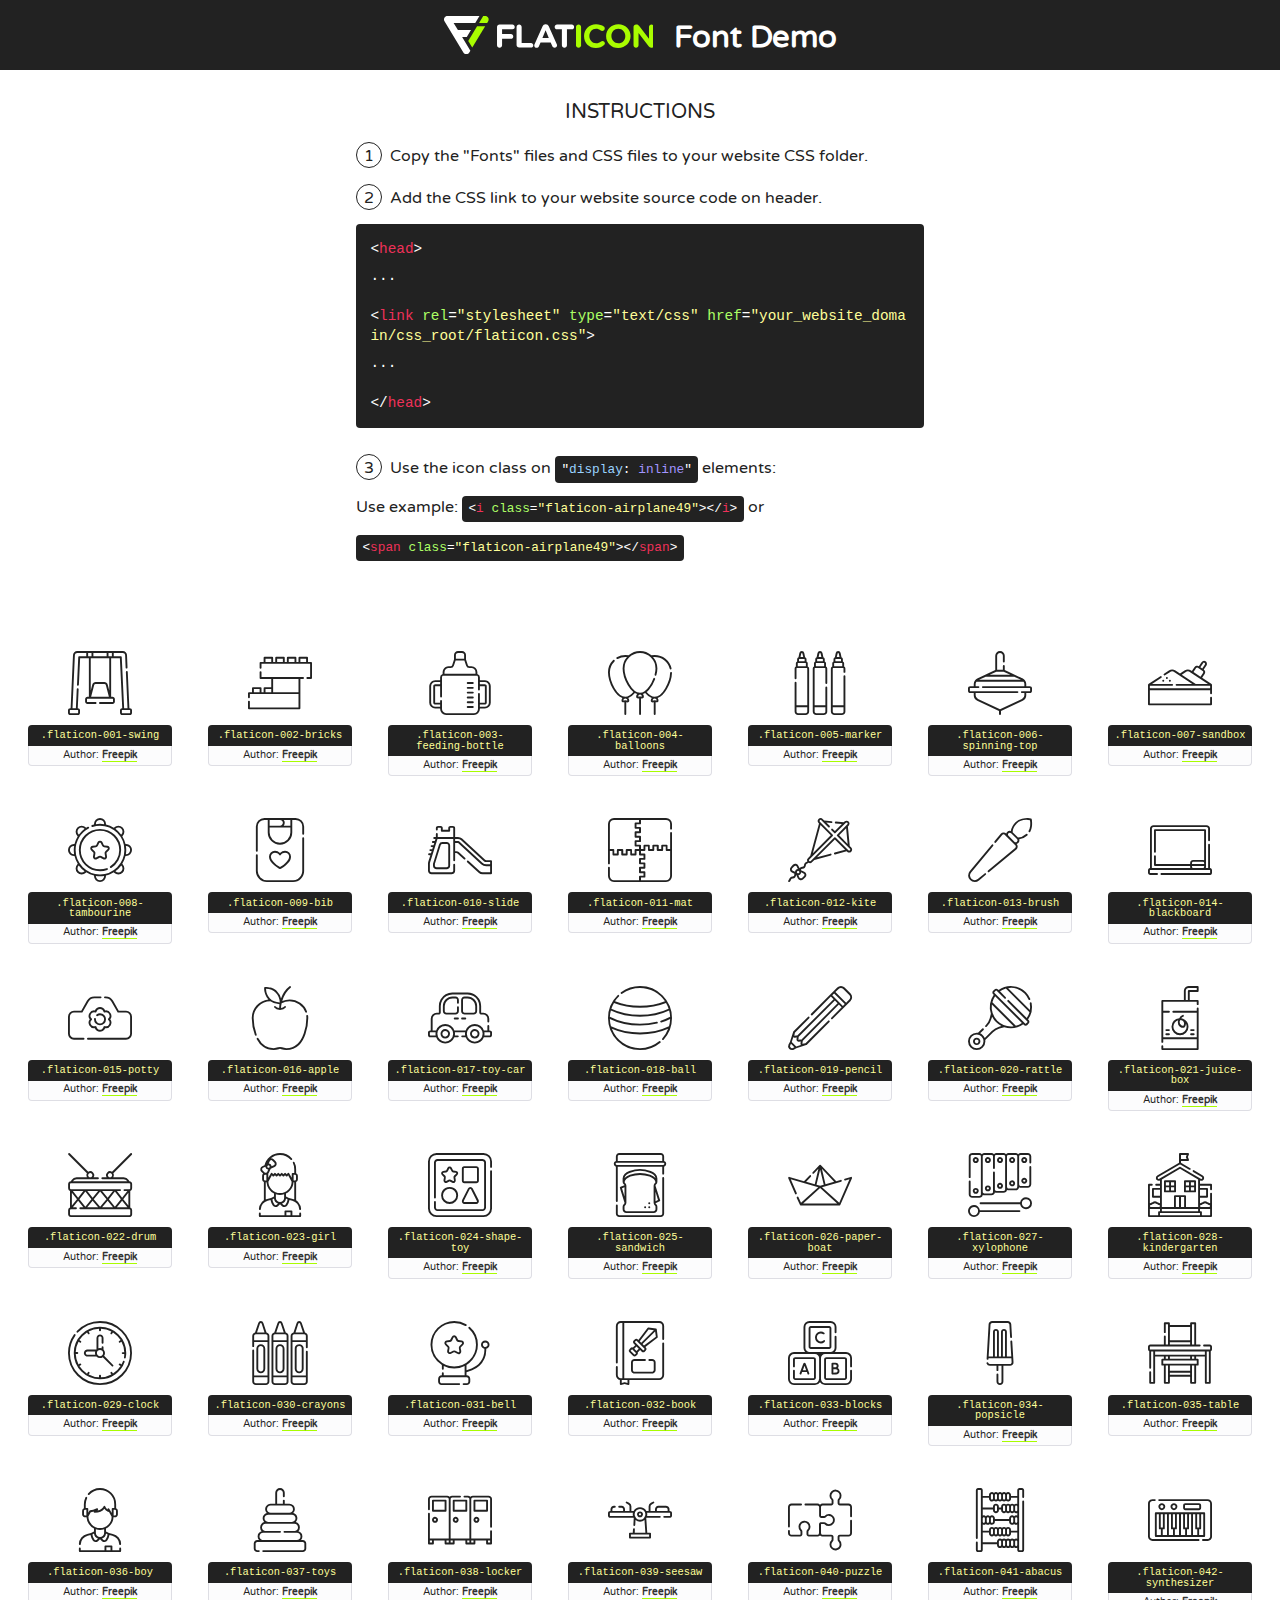
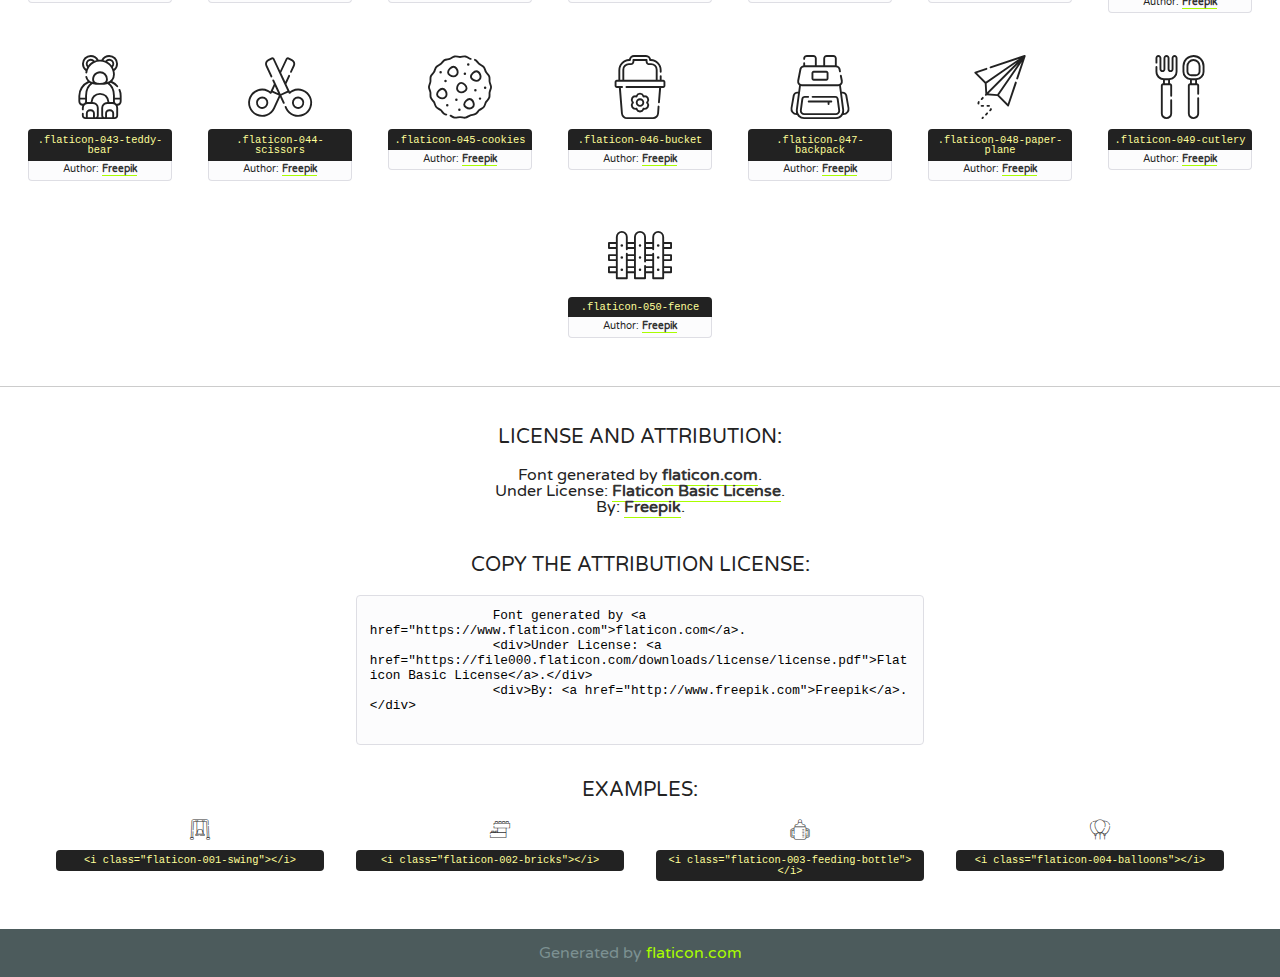
<file: lib/flaticon/font/flaticon.html>
<!DOCTYPE html>
<!--
  Flaticon icon font: Flaticon
  Creation date: 11/06/2020 07:22
-->
<html>
    <!DOCTYPE html>

    <head>
        <title>Flaticon WebFont</title>
        <link href="http://fonts.googleapis.com/css?family=Varela+Round" rel="stylesheet" type="text/css" />
        <link rel="stylesheet" type="text/css" href="flaticon.css">
        <meta charset="UTF-8">
        <style>
            html, body, div, span, applet, object, iframe,
            h1, h2, h3, h4, h5, h6, p, blockquote, pre,
            a, abbr, acronym, address, big, cite, code,
            del, dfn, em, img, ins, kbd, q, s, samp,
            small, strike, strong, sub, sup, tt, var,
            b, u, i, center,
            dl, dt, dd, ol, ul, li,
            fieldset, form, label, legend,
            table, caption, tbody, tfoot, thead, tr, th, td,
            article, aside, canvas, details, embed,
            figure, figcaption, footer, header, hgroup,
            menu, nav, output, ruby, section, summary,
            time, mark, audio, video {
                margin: 0;
                padding: 0;
                border: 0;
                font-size: 100%;
                font: inherit;
                vertical-align: baseline;
            }
            /* HTML5 display-role reset for older browsers */
            article, aside, details, figcaption, figure,
            footer, header, hgroup, menu, nav, section {
                display: block;
            }
            body {
                line-height: 1;
            }
            ol, ul {
                list-style: none;
            }
            blockquote, q {
                quotes: none;
            }
            blockquote:before, blockquote:after,
            q:before, q:after {
                content: '';
                content: none;
            }
            table {
                border-collapse: collapse;
                border-spacing: 0;
            }
            body {
                font-family: 'Varela Round', Helvetica, Arial, sans-serif;
                font-size: 16px;
                color: #222;
            }
            a {
                color: #333;
                border-bottom: 1px solid #a9fd00;
                font-weight: bold;
                text-decoration: none;
            }
            * {
                -moz-box-sizing: border-box;
                -webkit-box-sizing: border-box;
                box-sizing: border-box;
                margin: 0;
                padding: 0;
            }
            [class^="flaticon-"]:before, [class*=" flaticon-"]:before, [class^="flaticon-"]:after, [class*=" flaticon-"]:after {
                font-family: Flaticon;
                font-size: 30px;
                font-style: normal;
                margin-left: 20px;
                color: #333;
            }
            .wrapper {
                max-width: 600px;
                margin: auto;
                padding: 0 1em;
            }
            .title {
                font-size: 1.25em;
                text-align: center;
                margin-bottom: 1em;
                text-transform: uppercase;
            }
            header {
                text-align: center;
                background-color: #222;
                color: #fff;
                padding: 1em;
            }
            header .logo {
                width: 210px;
                height: 38px;
                display: inline-block;
                vertical-align: middle;
                margin-right: 1em;
                border: none;
            }
            header strong {
                font-size: 1.95em;
                font-weight: bold;
                vertical-align: middle;
                margin-top: 5px;
                display: inline-block;
            }
            .demo {
                margin: 2em auto;
                line-height: 1.25em;
            }
            .demo ul li {
                margin-bottom: 1em;
            }
            .demo ul li .num {
                color: #222;
                border-radius: 20px;
                display: inline-block;
                width: 26px;
                padding: 3px;
                height: 26px;
                text-align: center;
                margin-right: 0.5em;
                border: 1px solid #222;
            }
            .demo ul li code {
                background-color: #222;
                border-radius: 4px;
                padding: 0.25em 0.5em;
                display: inline-block;
                color: #fff;
                font-family: Consolas,Monaco,Lucida Console,Liberation Mono,DejaVu Sans Mono,Bitstream Vera Sans Mono,Courier New, monospace;
                font-weight: lighter;
                margin-top: 1em;
                font-size: 0.8em;
                word-break: break-all;
            }
            .demo ul li code.big {
                padding: 1em;
                font-size: 0.9em;
            }
            .demo ul li code .red {
                color: #EF3159;
            }
            .demo ul li code .green {
                color: #ACFF65;
            }
            .demo ul li code .yellow {
                color: #FFFF99;
            }
            .demo ul li code .blue {
                color: #99D3FF;
            }
            .demo ul li code .purple {
                color: #A295FF;
            }
            .demo ul li code .dots {
                margin-top: 0.5em;
                display: block;
            }
            #glyphs {
                border-bottom: 1px solid #ccc;
                padding: 2em 0;
                text-align: center;
            }
            .glyph {
                display: inline-block;
                width: 9em;
                margin: 1em;
                text-align: center;
                vertical-align: top;
                background: #FFF;
            }
            .glyph .glyph-icon {
                padding: 10px;
                display: block;
                font-family:"Flaticon";
                font-size: 64px;
                line-height: 1;
            }
            .glyph .glyph-icon:before {
                font-size: 64px;
                color: #222;
                margin-left: 0;
            }
            .class-name {
                font-size: 0.65em;
                background-color: #222;
                color: #fff;
                border-radius: 4px 4px 0 0;
                padding: 0.5em;
                color: #FFFF99;
                font-family: Consolas,Monaco,Lucida Console,Liberation Mono,DejaVu Sans Mono,Bitstream Vera Sans Mono,Courier New, monospace;
            }
            .author-name {
                font-size: 0.6em;
                background-color: #fcfcfd;
                border: 1px solid #DEDEE4;
                border-top: 0;
                border-radius: 0 0 4px 4px;
                padding: 0.5em;
            }
            .class-name:last-child {
                font-size: 10px;
                color:#888;
            }
            .class-name:last-child a {
                font-size: 10px;
                color:#555;
            }
            .class-name:last-child a:hover {
                color:#a9fd00;
            }
            .glyph > input {
                display: block;
                width: 100px;
                margin: 5px auto;
                text-align: center;
                font-size: 12px;
                cursor: text;
            }
            .glyph > input.icon-input {
                font-family:"Flaticon";
                font-size: 16px;
                margin-bottom: 10px;
            }
            .attribution .title {
                margin-top: 2em;
            }
            .attribution textarea {
                background-color: #fcfcfd;
                padding: 1em;
                border: none;
                box-shadow: none;
                border: 1px solid #DEDEE4;
                border-radius: 4px;
                resize: none;
                width: 100%;
                height: 150px;
                font-size: 0.8em;
                font-family: Consolas,Monaco,Lucida Console,Liberation Mono,DejaVu Sans Mono,Bitstream Vera Sans Mono,Courier New, monospace;
                -webkit-appearance: none;
            }
            .iconsuse {
                margin: 2em auto;
                text-align: center;
                max-width: 1200px;
            }
            .iconsuse:after {
                content: '';
                display: table;
                clear: both;
            }
            .iconsuse .image {
                float: left;
                width: 25%;
                padding: 0 1em;
            }
            .iconsuse .image p {
                margin-bottom: 1em;
            }
            .iconsuse .image span {
                display: block;
                font-size: 0.65em;
                background-color: #222;
                color: #fff;
                border-radius: 4px;
                padding: 0.5em;
                color: #FFFF99;
                margin-top: 1em;
                font-family: Consolas,Monaco,Lucida Console,Liberation Mono,DejaVu Sans Mono,Bitstream Vera Sans Mono,Courier New, monospace;
            }
            #footer {
                text-align: center;
                background-color: #4C5B5C;
                color: #7c9192;
                padding: 1em;
            }
            #footer a {
                border: none;
                color: #a9fd00;
                font-weight: normal;
            }
            @media (max-width: 960px) {
                .iconsuse .image {
                    width: 50%;
                }
            }
            @media (max-width: 560px) {
                .iconsuse .image {
                    width: 100%;
                }
            }
            .attrDiv {

            }
        </style>
        <link rel="stylesheet" href="flaticon.css">
    </head>

    <body class="characters-off">
        <header>
            <a href="https://www.flaticon.com" target="_blank" class="logo">
                <svg version="1.1" xmlns="http://www.w3.org/2000/svg" xmlns:xlink="http://www.w3.org/1999/xlink" xmlns:a="http://ns.adobe.com/AdobeSVGViewerExtensions/3.0/" viewBox="0 0 560.875 102.036" enable-background="new 0 0 560.875 102.036" xml:space="preserve">
                        <defs>
                        </defs>
                        <g>
                            <g class="letters">
                                <path fill="#ffffff" d="M141.596,29.675c0-3.777,2.985-6.767,6.764-6.767h34.438c3.426,0,6.15,2.728,6.15,6.15
                                c0,3.43-2.724,6.149-6.15,6.149h-27.674v13.091h23.719c3.429,0,6.151,2.724,6.151,6.15c0,3.43-2.723,6.149-6.151,6.149h-23.719
                                v17.574c0,3.773-2.986,6.761-6.764,6.761c-3.779,0-6.764-2.989-6.764-6.761V29.675z"></path>
                                <path fill="#ffffff" d="M193.844,29.149c0-3.781,2.985-6.767,6.764-6.767c3.776,0,6.763,2.985,6.763,6.767v42.957h25.039
                                c3.426,0,6.149,2.726,6.149,6.153c0,3.425-2.723,6.15-6.149,6.15h-31.802c-3.779,0-6.764-2.986-6.764-6.768V29.149z"></path>
                                <path fill="#ffffff" d="M241.891,75.71l21.438-48.407c1.492-3.341,4.215-5.357,7.906-5.357h0.792
                                c3.686,0,6.323,2.017,7.815,5.357l21.439,48.407c0.436,0.967,0.701,1.845,0.701,2.723c0,3.602-2.809,6.501-6.414,6.501
                                c-3.161,0-5.269-1.845-6.499-4.655l-4.132-9.661h-27.059l-4.301,10.102c-1.144,2.631-3.426,4.214-6.237,4.214
                                c-3.517,0-6.24-2.81-6.24-6.325C241.1,77.64,241.451,76.677,241.891,75.71z M279.932,58.666l-8.521-20.297l-8.526,20.297H279.932
                                z"></path>
                                <path fill="#ffffff" d="M314.864,35.387H301.86c-3.429,0-6.239-2.813-6.239-6.238c0-3.429,2.811-6.24,6.239-6.24h39.533
                                c3.426,0,6.237,2.811,6.237,6.24c0,3.425-2.811,6.238-6.237,6.238h-13.001v42.785c0,3.773-2.99,6.761-6.764,6.761
                                c-3.779,0-6.764-2.989-6.764-6.761V35.387z"></path>
                                <path fill="#A9FD00" d="M352.615,29.149c0-3.781,2.985-6.767,6.767-6.767c3.774,0,6.761,2.985,6.761,6.767v49.024
                                c0,3.773-2.987,6.761-6.761,6.761c-3.781,0-6.767-2.989-6.767-6.761V29.149z"></path>
                                <path fill="#A9FD00" d="M374.132,53.836v-0.179c0-17.481,13.178-31.801,32.065-31.801c9.22,0,15.459,2.458,20.557,6.238
                                c1.402,1.054,2.637,2.985,2.637,5.357c0,3.692-2.985,6.59-6.681,6.59c-1.845,0-3.071-0.702-4.044-1.319
                                c-3.776-2.813-7.729-4.393-12.562-4.393c-10.364,0-17.831,8.611-17.831,19.154v0.173c0,10.542,7.291,19.329,17.831,19.329
                                c5.715,0,9.492-1.756,13.359-4.834c1.049-0.874,2.458-1.491,4.039-1.491c3.429,0,6.325,2.813,6.325,6.236
                                c0,2.106-1.056,3.78-2.282,4.834c-5.539,4.834-12.036,7.733-21.878,7.733C387.572,85.464,374.132,71.493,374.132,53.836z"></path>
                                <path fill="#A9FD00" d="M433.009,53.836v-0.179c0-17.481,13.79-31.801,32.766-31.801c18.981,0,32.592,14.143,32.592,31.628v0.173
                                c0,17.483-13.785,31.807-32.769,31.807C446.625,85.464,433.009,71.32,433.009,53.836z M484.224,53.836v-0.179
                                c0-10.539-7.725-19.326-18.626-19.326c-10.893,0-18.449,8.611-18.449,19.154v0.173c0,10.542,7.73,19.329,18.626,19.329
                                C476.676,72.986,484.224,64.378,484.224,53.836z"></path>
                                <path fill="#A9FD00" d="M506.233,29.321c0-3.774,2.99-6.763,6.767-6.763h1.401c3.252,0,5.183,1.583,7.029,3.953l26.093,34.265
                                V29.059c0-3.692,2.99-6.677,6.681-6.677c3.683,0,6.671,2.985,6.671,6.677v48.934c0,3.78-2.987,6.765-6.764,6.765h-0.436
                                c-3.257,0-5.188-1.581-7.034-3.953l-27.056-35.492v32.944c0,3.687-2.985,6.676-6.678,6.676c-3.683,0-6.673-2.989-6.673-6.676
                                V29.321z"></path>
                            </g>
                            <g class="insignia">
                                <path fill="#ffffff" d="M48.372,56.137h12.517l11.156-18.537H37.186L25.688,18.539h57.825L94.668,0H9.271
                                C5.925,0,2.842,1.801,1.198,4.716c-1.644,2.907-1.593,6.482,0.134,9.343l50.38,83.501c1.678,2.781,4.689,4.476,7.938,4.476
                                c3.246,0,6.257-1.695,7.935-4.476l2.898-4.804L48.372,56.137z"></path>
                                <g class="i">
                                    <path fill="#A9FD00" d="M93.575,18.539h0.031v0.004l21.652,0.004l2.705-4.488c1.727-2.861,1.778-6.436,0.133-9.343
                                    C116.454,1.801,113.371,0,110.026,0h-5.294L93.575,18.539z"></path>
                                    <polygon fill="#A9FD00" points="88.291,27.356 64.725,66.486 75.519,84.404 109.942,27.356"></polygon>
                                </g>
                            </g>
                        </g>
                    </svg>
            </a>
            <strong>Font Demo</strong>
        </header>

        <section class="demo wrapper">
            <p class="title">Instructions</p>
            <ul>
                <li>
                    <span class="num">1</span>Copy the "Fonts" files and CSS files to your website CSS folder.
                </li>
                <li>
                    <span class="num">2</span>Add the CSS link to your website source code on header.
                    <code class="big">
                        &lt;<span class="red">head</span>&gt;
                        <br/><span class="dots">...</span>
                        <br/>&lt;<span class="red">link</span> <span class="green">rel</span>=<span class="yellow">"stylesheet"</span> <span class="green">type</span>=<span class="yellow">"text/css"</span> <span class="green">href</span>=<span class="yellow">"your_website_domain/css_root/flaticon.css"</span>&gt;
                        <br/><span class="dots">...</span>
                        <br/>&lt;/<span class="red">head</span>&gt;
                    </code>
                </li>

                <li>
                    <p>
                        <span class="num">3</span>Use the icon class on <code>"<span class="blue">display</span>:<span class="purple"> inline</span>"</code> elements:
                        <br />
                        Use example:
                        <code>
                            &lt;<span class="red">i</span> <span class="green">class</span>=<span class="yellow">&quot;flaticon-airplane49&quot;</span>&gt;&lt;/<span class="red">i</span>&gt;
                        </code> or
                        <code>&lt;<span class="red">span</span> <span class="green">class</span>=<span class="yellow">&quot;flaticon-airplane49&quot;</span>&gt;&lt;/<span class="red">span</span>&gt;</code>
                    </p>
                </li>
            </ul>
        </section>

        <section id="glyphs">
            
            <div class="glyph"><div class="glyph-icon flaticon-001-swing"></div>
                <div class="class-name">.flaticon-001-swing</div>
                <div class="author-name">Author: <a href="http://www.freepik.com" title="Freepik">Freepik</a> </div>
            </div>
            
            <div class="glyph"><div class="glyph-icon flaticon-002-bricks"></div>
                <div class="class-name">.flaticon-002-bricks</div>
                <div class="author-name">Author: <a href="http://www.freepik.com" title="Freepik">Freepik</a> </div>
            </div>
            
            <div class="glyph"><div class="glyph-icon flaticon-003-feeding-bottle"></div>
                <div class="class-name">.flaticon-003-feeding-bottle</div>
                <div class="author-name">Author: <a href="http://www.freepik.com" title="Freepik">Freepik</a> </div>
            </div>
            
            <div class="glyph"><div class="glyph-icon flaticon-004-balloons"></div>
                <div class="class-name">.flaticon-004-balloons</div>
                <div class="author-name">Author: <a href="http://www.freepik.com" title="Freepik">Freepik</a> </div>
            </div>
            
            <div class="glyph"><div class="glyph-icon flaticon-005-marker"></div>
                <div class="class-name">.flaticon-005-marker</div>
                <div class="author-name">Author: <a href="http://www.freepik.com" title="Freepik">Freepik</a> </div>
            </div>
            
            <div class="glyph"><div class="glyph-icon flaticon-006-spinning-top"></div>
                <div class="class-name">.flaticon-006-spinning-top</div>
                <div class="author-name">Author: <a href="http://www.freepik.com" title="Freepik">Freepik</a> </div>
            </div>
            
            <div class="glyph"><div class="glyph-icon flaticon-007-sandbox"></div>
                <div class="class-name">.flaticon-007-sandbox</div>
                <div class="author-name">Author: <a href="http://www.freepik.com" title="Freepik">Freepik</a> </div>
            </div>
            
            <div class="glyph"><div class="glyph-icon flaticon-008-tambourine"></div>
                <div class="class-name">.flaticon-008-tambourine</div>
                <div class="author-name">Author: <a href="http://www.freepik.com" title="Freepik">Freepik</a> </div>
            </div>
            
            <div class="glyph"><div class="glyph-icon flaticon-009-bib"></div>
                <div class="class-name">.flaticon-009-bib</div>
                <div class="author-name">Author: <a href="http://www.freepik.com" title="Freepik">Freepik</a> </div>
            </div>
            
            <div class="glyph"><div class="glyph-icon flaticon-010-slide"></div>
                <div class="class-name">.flaticon-010-slide</div>
                <div class="author-name">Author: <a href="http://www.freepik.com" title="Freepik">Freepik</a> </div>
            </div>
            
            <div class="glyph"><div class="glyph-icon flaticon-011-mat"></div>
                <div class="class-name">.flaticon-011-mat</div>
                <div class="author-name">Author: <a href="http://www.freepik.com" title="Freepik">Freepik</a> </div>
            </div>
            
            <div class="glyph"><div class="glyph-icon flaticon-012-kite"></div>
                <div class="class-name">.flaticon-012-kite</div>
                <div class="author-name">Author: <a href="http://www.freepik.com" title="Freepik">Freepik</a> </div>
            </div>
            
            <div class="glyph"><div class="glyph-icon flaticon-013-brush"></div>
                <div class="class-name">.flaticon-013-brush</div>
                <div class="author-name">Author: <a href="http://www.freepik.com" title="Freepik">Freepik</a> </div>
            </div>
            
            <div class="glyph"><div class="glyph-icon flaticon-014-blackboard"></div>
                <div class="class-name">.flaticon-014-blackboard</div>
                <div class="author-name">Author: <a href="http://www.freepik.com" title="Freepik">Freepik</a> </div>
            </div>
            
            <div class="glyph"><div class="glyph-icon flaticon-015-potty"></div>
                <div class="class-name">.flaticon-015-potty</div>
                <div class="author-name">Author: <a href="http://www.freepik.com" title="Freepik">Freepik</a> </div>
            </div>
            
            <div class="glyph"><div class="glyph-icon flaticon-016-apple"></div>
                <div class="class-name">.flaticon-016-apple</div>
                <div class="author-name">Author: <a href="http://www.freepik.com" title="Freepik">Freepik</a> </div>
            </div>
            
            <div class="glyph"><div class="glyph-icon flaticon-017-toy-car"></div>
                <div class="class-name">.flaticon-017-toy-car</div>
                <div class="author-name">Author: <a href="http://www.freepik.com" title="Freepik">Freepik</a> </div>
            </div>
            
            <div class="glyph"><div class="glyph-icon flaticon-018-ball"></div>
                <div class="class-name">.flaticon-018-ball</div>
                <div class="author-name">Author: <a href="http://www.freepik.com" title="Freepik">Freepik</a> </div>
            </div>
            
            <div class="glyph"><div class="glyph-icon flaticon-019-pencil"></div>
                <div class="class-name">.flaticon-019-pencil</div>
                <div class="author-name">Author: <a href="http://www.freepik.com" title="Freepik">Freepik</a> </div>
            </div>
            
            <div class="glyph"><div class="glyph-icon flaticon-020-rattle"></div>
                <div class="class-name">.flaticon-020-rattle</div>
                <div class="author-name">Author: <a href="http://www.freepik.com" title="Freepik">Freepik</a> </div>
            </div>
            
            <div class="glyph"><div class="glyph-icon flaticon-021-juice-box"></div>
                <div class="class-name">.flaticon-021-juice-box</div>
                <div class="author-name">Author: <a href="http://www.freepik.com" title="Freepik">Freepik</a> </div>
            </div>
            
            <div class="glyph"><div class="glyph-icon flaticon-022-drum"></div>
                <div class="class-name">.flaticon-022-drum</div>
                <div class="author-name">Author: <a href="http://www.freepik.com" title="Freepik">Freepik</a> </div>
            </div>
            
            <div class="glyph"><div class="glyph-icon flaticon-023-girl"></div>
                <div class="class-name">.flaticon-023-girl</div>
                <div class="author-name">Author: <a href="http://www.freepik.com" title="Freepik">Freepik</a> </div>
            </div>
            
            <div class="glyph"><div class="glyph-icon flaticon-024-shape-toy"></div>
                <div class="class-name">.flaticon-024-shape-toy</div>
                <div class="author-name">Author: <a href="http://www.freepik.com" title="Freepik">Freepik</a> </div>
            </div>
            
            <div class="glyph"><div class="glyph-icon flaticon-025-sandwich"></div>
                <div class="class-name">.flaticon-025-sandwich</div>
                <div class="author-name">Author: <a href="http://www.freepik.com" title="Freepik">Freepik</a> </div>
            </div>
            
            <div class="glyph"><div class="glyph-icon flaticon-026-paper-boat"></div>
                <div class="class-name">.flaticon-026-paper-boat</div>
                <div class="author-name">Author: <a href="http://www.freepik.com" title="Freepik">Freepik</a> </div>
            </div>
            
            <div class="glyph"><div class="glyph-icon flaticon-027-xylophone"></div>
                <div class="class-name">.flaticon-027-xylophone</div>
                <div class="author-name">Author: <a href="http://www.freepik.com" title="Freepik">Freepik</a> </div>
            </div>
            
            <div class="glyph"><div class="glyph-icon flaticon-028-kindergarten"></div>
                <div class="class-name">.flaticon-028-kindergarten</div>
                <div class="author-name">Author: <a href="http://www.freepik.com" title="Freepik">Freepik</a> </div>
            </div>
            
            <div class="glyph"><div class="glyph-icon flaticon-029-clock"></div>
                <div class="class-name">.flaticon-029-clock</div>
                <div class="author-name">Author: <a href="http://www.freepik.com" title="Freepik">Freepik</a> </div>
            </div>
            
            <div class="glyph"><div class="glyph-icon flaticon-030-crayons"></div>
                <div class="class-name">.flaticon-030-crayons</div>
                <div class="author-name">Author: <a href="http://www.freepik.com" title="Freepik">Freepik</a> </div>
            </div>
            
            <div class="glyph"><div class="glyph-icon flaticon-031-bell"></div>
                <div class="class-name">.flaticon-031-bell</div>
                <div class="author-name">Author: <a href="http://www.freepik.com" title="Freepik">Freepik</a> </div>
            </div>
            
            <div class="glyph"><div class="glyph-icon flaticon-032-book"></div>
                <div class="class-name">.flaticon-032-book</div>
                <div class="author-name">Author: <a href="http://www.freepik.com" title="Freepik">Freepik</a> </div>
            </div>
            
            <div class="glyph"><div class="glyph-icon flaticon-033-blocks"></div>
                <div class="class-name">.flaticon-033-blocks</div>
                <div class="author-name">Author: <a href="http://www.freepik.com" title="Freepik">Freepik</a> </div>
            </div>
            
            <div class="glyph"><div class="glyph-icon flaticon-034-popsicle"></div>
                <div class="class-name">.flaticon-034-popsicle</div>
                <div class="author-name">Author: <a href="http://www.freepik.com" title="Freepik">Freepik</a> </div>
            </div>
            
            <div class="glyph"><div class="glyph-icon flaticon-035-table"></div>
                <div class="class-name">.flaticon-035-table</div>
                <div class="author-name">Author: <a href="http://www.freepik.com" title="Freepik">Freepik</a> </div>
            </div>
            
            <div class="glyph"><div class="glyph-icon flaticon-036-boy"></div>
                <div class="class-name">.flaticon-036-boy</div>
                <div class="author-name">Author: <a href="http://www.freepik.com" title="Freepik">Freepik</a> </div>
            </div>
            
            <div class="glyph"><div class="glyph-icon flaticon-037-toys"></div>
                <div class="class-name">.flaticon-037-toys</div>
                <div class="author-name">Author: <a href="http://www.freepik.com" title="Freepik">Freepik</a> </div>
            </div>
            
            <div class="glyph"><div class="glyph-icon flaticon-038-locker"></div>
                <div class="class-name">.flaticon-038-locker</div>
                <div class="author-name">Author: <a href="http://www.freepik.com" title="Freepik">Freepik</a> </div>
            </div>
            
            <div class="glyph"><div class="glyph-icon flaticon-039-seesaw"></div>
                <div class="class-name">.flaticon-039-seesaw</div>
                <div class="author-name">Author: <a href="http://www.freepik.com" title="Freepik">Freepik</a> </div>
            </div>
            
            <div class="glyph"><div class="glyph-icon flaticon-040-puzzle"></div>
                <div class="class-name">.flaticon-040-puzzle</div>
                <div class="author-name">Author: <a href="http://www.freepik.com" title="Freepik">Freepik</a> </div>
            </div>
            
            <div class="glyph"><div class="glyph-icon flaticon-041-abacus"></div>
                <div class="class-name">.flaticon-041-abacus</div>
                <div class="author-name">Author: <a href="http://www.freepik.com" title="Freepik">Freepik</a> </div>
            </div>
            
            <div class="glyph"><div class="glyph-icon flaticon-042-synthesizer"></div>
                <div class="class-name">.flaticon-042-synthesizer</div>
                <div class="author-name">Author: <a href="http://www.freepik.com" title="Freepik">Freepik</a> </div>
            </div>
            
            <div class="glyph"><div class="glyph-icon flaticon-043-teddy-bear"></div>
                <div class="class-name">.flaticon-043-teddy-bear</div>
                <div class="author-name">Author: <a href="http://www.freepik.com" title="Freepik">Freepik</a> </div>
            </div>
            
            <div class="glyph"><div class="glyph-icon flaticon-044-scissors"></div>
                <div class="class-name">.flaticon-044-scissors</div>
                <div class="author-name">Author: <a href="http://www.freepik.com" title="Freepik">Freepik</a> </div>
            </div>
            
            <div class="glyph"><div class="glyph-icon flaticon-045-cookies"></div>
                <div class="class-name">.flaticon-045-cookies</div>
                <div class="author-name">Author: <a href="http://www.freepik.com" title="Freepik">Freepik</a> </div>
            </div>
            
            <div class="glyph"><div class="glyph-icon flaticon-046-bucket"></div>
                <div class="class-name">.flaticon-046-bucket</div>
                <div class="author-name">Author: <a href="http://www.freepik.com" title="Freepik">Freepik</a> </div>
            </div>
            
            <div class="glyph"><div class="glyph-icon flaticon-047-backpack"></div>
                <div class="class-name">.flaticon-047-backpack</div>
                <div class="author-name">Author: <a href="http://www.freepik.com" title="Freepik">Freepik</a> </div>
            </div>
            
            <div class="glyph"><div class="glyph-icon flaticon-048-paper-plane"></div>
                <div class="class-name">.flaticon-048-paper-plane</div>
                <div class="author-name">Author: <a href="http://www.freepik.com" title="Freepik">Freepik</a> </div>
            </div>
            
            <div class="glyph"><div class="glyph-icon flaticon-049-cutlery"></div>
                <div class="class-name">.flaticon-049-cutlery</div>
                <div class="author-name">Author: <a href="http://www.freepik.com" title="Freepik">Freepik</a> </div>
            </div>
            
            <div class="glyph"><div class="glyph-icon flaticon-050-fence"></div>
                <div class="class-name">.flaticon-050-fence</div>
                <div class="author-name">Author: <a href="http://www.freepik.com" title="Freepik">Freepik</a> </div>
            </div>
            
        </section>

        <section class="attribution wrapper"   style="text-align:center;">
            <div class="title">License and attribution:</div>
            <div class="attrDiv">Font generated by <a href="https://www.flaticon.com">flaticon.com</a>.</div>
            <div class="attrDiv">Under License: <a href="https://file000.flaticon.com/downloads/license/license.pdf">Flaticon Basic License</a>.</div>
            <div class="attrDiv">By: <a href="http://www.freepik.com">Freepik</a>.</div>

            <div class="title">Copy the Attribution License:</div>
            <textarea onclick="this.focus();this.select();">
                Font generated by &lt;a href=&quot;https://www.flaticon.com&quot;&gt;flaticon.com&lt;/a&gt;.
                <div>Under License: <a href="https://file000.flaticon.com/downloads/license/license.pdf">Flaticon Basic License</a>.</div>
                <div>By: <a href="http://www.freepik.com">Freepik</a>.</div>
            </textarea>
        </section>

        <section class="iconsuse">
            <div class="title">Examples:</div>
            
            <div class="image">
                <p>
                    <i class="glyph-icon flaticon-001-swing"></i>
                    <span>&lt;i class=&quot;flaticon-001-swing&quot;&gt;&lt;/i&gt;</span>
                </p>
            </div>
            
            <div class="image">
                <p>
                    <i class="glyph-icon flaticon-002-bricks"></i>
                    <span>&lt;i class=&quot;flaticon-002-bricks&quot;&gt;&lt;/i&gt;</span>
                </p>
            </div>
            
            <div class="image">
                <p>
                    <i class="glyph-icon flaticon-003-feeding-bottle"></i>
                    <span>&lt;i class=&quot;flaticon-003-feeding-bottle&quot;&gt;&lt;/i&gt;</span>
                </p>
            </div>
            
            <div class="image">
                <p>
                    <i class="glyph-icon flaticon-004-balloons"></i>
                    <span>&lt;i class=&quot;flaticon-004-balloons&quot;&gt;&lt;/i&gt;</span>
                </p>
            </div>
            
        </section>

        <div id="footer">
            <div>Generated by <a href="https://www.flaticon.com">flaticon.com</a></div>
        </div>
    </body>
</html>
</file>
<file: lib/flaticon/font/flaticon.css>
@font-face {
  font-family: "Flaticon";
  src: url("./Flaticon.eot");
  src: url("./Flaticon.eot?#iefix") format("embedded-opentype"),
       url("./Flaticon.woff2") format("woff2"),
       url("./Flaticon.woff") format("woff"),
       url("./Flaticon.ttf") format("truetype"),
       url("./Flaticon.svg#Flaticon") format("svg");
  font-weight: normal;
  font-style: normal;
}

@media screen and (-webkit-min-device-pixel-ratio:0) {
  @font-face {
    font-family: "Flaticon";
    src: url("./Flaticon.svg#Flaticon") format("svg");
  }
}

[class^="flaticon-"]:before, [class*=" flaticon-"]:before,
[class^="flaticon-"]:after, [class*=" flaticon-"]:after {   
  font-family: Flaticon;
        font-size: 20px;
font-style: normal;
margin-left: 20px;
}

.flaticon-001-swing:before { content: "\f100"; }
.flaticon-002-bricks:before { content: "\f101"; }
.flaticon-003-feeding-bottle:before { content: "\f102"; }
.flaticon-004-balloons:before { content: "\f103"; }
.flaticon-005-marker:before { content: "\f104"; }
.flaticon-006-spinning-top:before { content: "\f105"; }
.flaticon-007-sandbox:before { content: "\f106"; }
.flaticon-008-tambourine:before { content: "\f107"; }
.flaticon-009-bib:before { content: "\f108"; }
.flaticon-010-slide:before { content: "\f109"; }
.flaticon-011-mat:before { content: "\f10a"; }
.flaticon-012-kite:before { content: "\f10b"; }
.flaticon-013-brush:before { content: "\f10c"; }
.flaticon-014-blackboard:before { content: "\f10d"; }
.flaticon-015-potty:before { content: "\f10e"; }
.flaticon-016-apple:before { content: "\f10f"; }
.flaticon-017-toy-car:before { content: "\f110"; }
.flaticon-018-ball:before { content: "\f111"; }
.flaticon-019-pencil:before { content: "\f112"; }
.flaticon-020-rattle:before { content: "\f113"; }
.flaticon-021-juice-box:before { content: "\f114"; }
.flaticon-022-drum:before { content: "\f115"; }
.flaticon-023-girl:before { content: "\f116"; }
.flaticon-024-shape-toy:before { content: "\f117"; }
.flaticon-025-sandwich:before { content: "\f118"; }
.flaticon-026-paper-boat:before { content: "\f119"; }
.flaticon-027-xylophone:before { content: "\f11a"; }
.flaticon-028-kindergarten:before { content: "\f11b"; }
.flaticon-029-clock:before { content: "\f11c"; }
.flaticon-030-crayons:before { content: "\f11d"; }
.flaticon-031-bell:before { content: "\f11e"; }
.flaticon-032-book:before { content: "\f11f"; }
.flaticon-033-blocks:before { content: "\f120"; }
.flaticon-034-popsicle:before { content: "\f121"; }
.flaticon-035-table:before { content: "\f122"; }
.flaticon-036-boy:before { content: "\f123"; }
.flaticon-037-toys:before { content: "\f124"; }
.flaticon-038-locker:before { content: "\f125"; }
.flaticon-039-seesaw:before { content: "\f126"; }
.flaticon-040-puzzle:before { content: "\f127"; }
.flaticon-041-abacus:before { content: "\f128"; }
.flaticon-042-synthesizer:before { content: "\f129"; }
.flaticon-043-teddy-bear:before { content: "\f12a"; }
.flaticon-044-scissors:before { content: "\f12b"; }
.flaticon-045-cookies:before { content: "\f12c"; }
.flaticon-046-bucket:before { content: "\f12d"; }
.flaticon-047-backpack:before { content: "\f12e"; }
.flaticon-048-paper-plane:before { content: "\f12f"; }
.flaticon-049-cutlery:before { content: "\f130"; }
.flaticon-050-fence:before { content: "\f131"; }
</file>
<file: css/style.css>
@import url('https://fonts.googleapis.com/css2?family=Nunito:wght@300&display=swap');
*{
    font-family: 'Nunito', sans-serif;
}
.a{
    font-family: 'Nunito';
    
}

.card-own .icons-i{
    display: none;
    transition-duration: 1s;
  z-index: 1;
  width: 70%;
  
}
.card-own .icons-i i{

    border: solid 2px white;
    padding: 7px;
    border-radius: 50%;
    font-size: 20px;
}
.card-own .icons-i {
     
    border-radius: 100%;
    transition-duration: 300px; 
   
}

 .card-own .icons-i i:hover{
    background-color: white;
    color: black;
}
.card-own:hover .icons-i{
    display: block;
    z-index: 2;
} 

.card-own img{
    overflow: hidden;
}
.card-own{
    position: relative;
    z-index: 1;
    overflow: hidden;  
 
}
.card-own::before{
    content: "";
    position: absolute;
    z-index: 1;
    background-color: #42b3c48a;
    width: 100%;
    height: 100%;
    left: 0;
    bottom: 0;
    top: 0;
    right: 0;
    opacity: 0;
    transition-duration: 200ms;
}
.card-own:hover::before{
    opacity: 1;
}

.fa-twitter, .fa-facebook, .fa-linkedin{
    color: white;
}

.fixd{
    width: 100px;
    height: 100px;
    background-color: black;
    border-radius: 50%; 
    position: fixed;
    bottom: 20px;
    right: 20px;
}
 .icon i {
  color: black;
 }
 .icon-a{
     width: 60%;
 }
 .info{
     background-color: #F8F9FA;
 }
 .icons-icon a i{
    border: solid 2px white;
    padding: 7px;
    border-radius: 50%;
    font-size: 20px;
    transition-duration: 200ms;
 }
.icons-icon .fa-youtube{
    color: #17A2B8;
}
.icons-icon a i:hover{
    background-color: #17A2B8;
    color: white;
    z-index: 1;
}


 .bg-color{
     background-color: #00394F;
      border-bottom: 1px solid white;
      
 }
    
 .kin .fa-youtube, .icon-footers, .fa-youtube, .fa-map, .fa-phone{
     color: #17A2B8;
 }

 .footer a{
     padding-left: 10px;
     text-decoration: none;
     color: white;
 }
 
   .footer a:hover{
       text-decoration: underline;
   }
   .balandlik{
       height: 10vh;
       display: flex;
       justify-content: center;
       align-items: center;
       color: white;
       background-color: #00394F;
      
   }
   .al{
       color: #17A2B8;
       font-weight: bold;
   }
   
   .header-a span:hover{
    text-decoration: underline;
   }
   .header-a{
       height: 70vh;
       width: 100%;
       display: flex;
       justify-content: center;
       align-items: center;
       text-align: center;
   }
   .header-a h1{
       font-size: 140px; 
       font-weight: bold;

   }

 input{
     display: none;
 }
 .rasmlar .img::before{
    content: "Alisher";
    position: absolute;
    left: 50%;
    top: 50%;
    transform: translateX(-50%);
    margin-top: -120px;
    opacity: 0;
    transition-duration: 1s;
    color: white;
    z-index: 1;

    
}
.img:hover::before{
    opacity: 1;
    margin-top: 0;
}
.container{
    width: 80%;
    margin: 0 auto;
}

.rasmlar{
    display: grid;
    grid-template-columns: repeat(3, 1fr);
    grid-gap: 25px;
}
.img{
    height: 100%;
    width: 100%
}

#rasm1:checked ~  .container .rasmlar  img{
    opacity: 1;
    position: relative;
} 

#rasm2:checked ~ .container .rasmlar .playing{
    opacity: 1;
    position: relative;

}
#rasm2:checked ~ .container .rasmlar .reading,
#rasm2:checked ~ .container .rasmlar .drawing{
    opacity: 0;
    position: absolute;
}
#rasm3:checked ~ .container .rasmlar .reading{
    opacity: 1;
    position: relative;

}
#rasm3:checked ~ .container .rasmlar .playing,
#rasm3:checked ~ .container .rasmlar .drawing{
    opacity: 0;
    position: absolute;
}
#rasm4:checked ~ .container .rasmlar .drawing{
    opacity: 1;
    position: relative;

}
#rasm4:checked ~ .container .rasmlar .reading,
#rasm4:checked ~ .container .rasmlar .playing{
    opacity: 0;
    position: absolute;
}  
  .icon-btn{
    opacity: 0.3;
    background-color: #0DCAF0;
   }
   
   .okey-btn:hover .icon-btn{
          opacity: 1;
   }
   .icon-btn:hover{
       background-color: #17A2B8;
       color: white;
   }
   .a{
            background-color: #F8F9FA;
   }
</file>
<file: css/responsiv.css>
@media screen and (min-width: 300px) and (max-width: 991px){
    .header-middil{
        text-align: center;
        
    }
    .btn-bt{
        border-radius: 30px;
    }
    .pa{
        padding: 40px;
    }
    .left-nav-bar{
        display: flex;
        justify-content: end;
    }
    .about-n1{
        text-align: center;
    }
    .hr-r{
       display: none;
    }
   .ab{
       text-align: center;
   }
   
}
</file>
